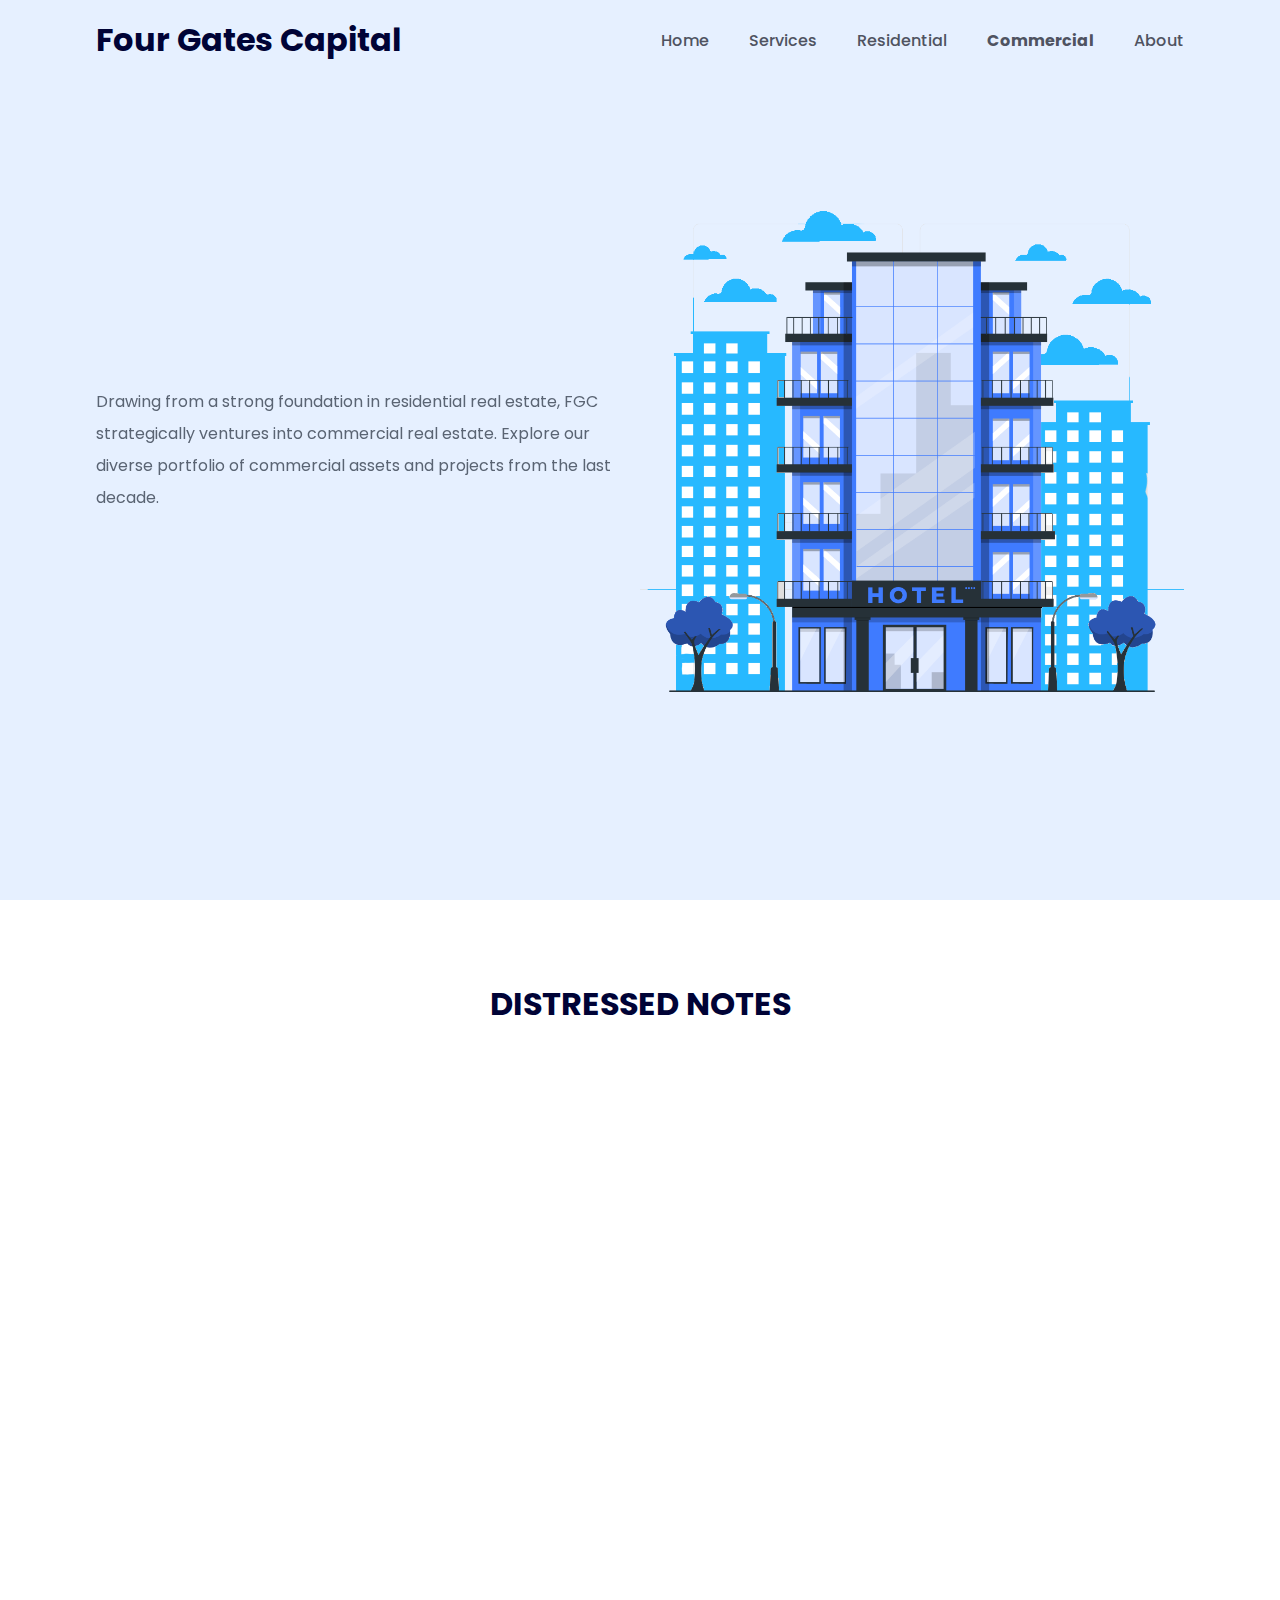
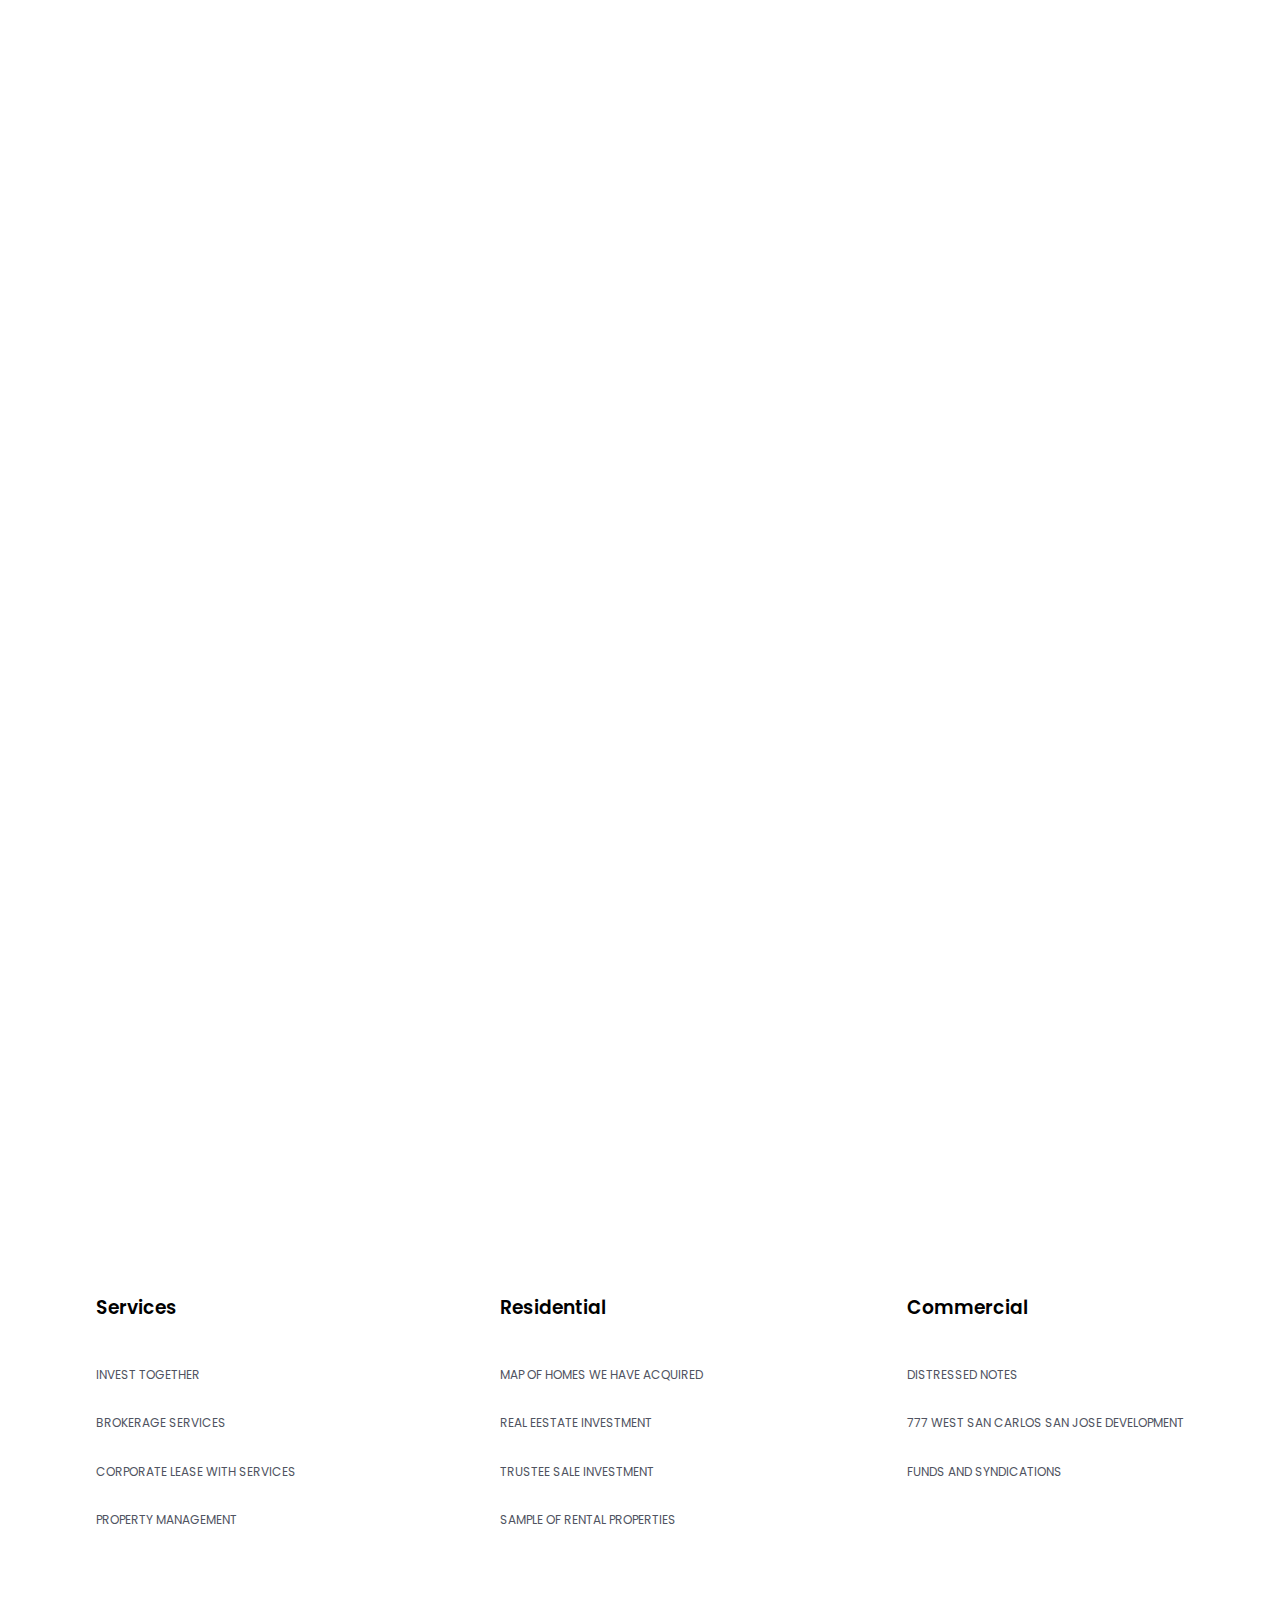
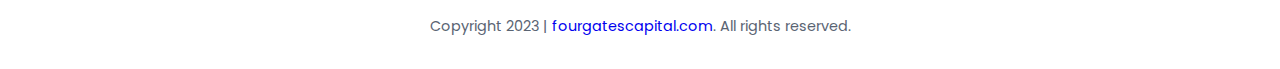
<file: commercial.html>
<!DOCTYPE html>
<html lang="en">

<head>
    <meta charset="UTF-8" />
    <meta http-equiv="X-UA-Compatible" content="IE=edge" />
    <meta name="viewport" content="width=device-width, initial-scale=1.0" />
    <title>Commercial – Participating in distressed notes, environmental clean up, and participation in funds and syndications</title>

    <link rel="stylesheet" href="./style.css" />
    <link href="https://unpkg.com/aos@2.3.1/dist/aos.css" rel="stylesheet">
    <script src="https://unpkg.com/aos@2.3.1/dist/aos.js"></script>
    <script src="https://cdnjs.cloudflare.com/ajax/libs/gsap/3.12.2/gsap.min.js"></script>

</head>

<body>
    <div id="cursor"></div>
    <header>
        <nav class="container">
            <!-- <img src="./assets/Logo.png" alt="Logo" id="logo" /> -->
            <h2>Four Gates Capital</h2>
            <img src="./assets/menu.svg" alt="menu" onclick="onToggle()" id="toggle-btn" />
            <div class="nav-items -right-100">
                <ul>
                    <li>
                        <a href="index.html">Home</a>
                    </li>
                    <!-- <li>
                  <a href="#feature">Feature</a>
                </li> -->
                    <li>
                        <a href="service.html">Services</a>
                    </li>
                    <li>
                        <a href="residental.html">Residential</a>
                    </li>
                    <li>
                        <a href="commercial.html"><b>Commercial</b></a>
                    </li>
                    <li>
                        <a href="about.html">About</a>
                    </li>
                    <!-- <li>
                        <a href="#contact">contact</a>
                    </li> -->
                </ul>
                <!-- <div>
                <button class="btn">Sign up</button>
                <button class="btn btn-dark">Register</button>
              </div> -->
            </div>
        </nav>
    </header>

    <section id="service-page">
        <div class="container service-page-container">

            <div class="service-page-left">
                <!-- <p data-aos="fade-right" data-aos-delay="200" data-aos-duration="800">Welcome to Four Gates Capital</p> 
                <h1 data-aos="fade-right" data-aos-delay="300" data-aos-duration="800">Unlocking the Potential of
                    Commercial Real Estate</h1> -->
                <p data-aos="fade-right" data-aos-delay="500" data-aos-duration="800">
                    Drawing from a strong foundation in residential real estate, FGC strategically ventures into
                    commercial real estate. Explore our diverse portfolio of commercial assets and projects from the
                    last decade.
                </p>

            </div>
            <div class=" residential-page-right service-page-right" data-aos="zoom-in" data-aos-delay="300"
                data-aos-duration="1300">
                <img src="./assets/commercial-page-img.png" alt="residenltal" />
            </div>

        </div>
    </section>

    <section id="distressed-notes">
        <div class="container container-box-distressed-notes">
            <div class="container-h2">
                <h2 class="text-target">DISTRESSED NOTES</h2>
            </div>
            <div class="distressed-notes-container">
                <div class="distressed-notes-img" data-aos="zoom-in" data-aos-delay="400" data-aos-duration="1300">
                    <div class="carousel-container">
                        <button class="nav-btn-left prev-btn">&lt;</button>
                        <div class="carousel-images">
                            <img class="carousel-image" src="./assets/commercial1_1.png" alt="real-estate-investment" />
                            <img class="carousel-image" src="./assets/commercial1_2.png" alt="real-estate-investment" />
                        </div>
                        <button class="nav-btn next-btn">&gt;</button>
                        <div class="indicator-container"></div>
                    </div>
                </div>
                <div>
                    <div class="top-line" data-aos="fade-left" data-aos-delay="200" data-aos-duration="800"></div>
                    <!-- <h2>Flexible Investment Collaborations</h2> -->
                    <ul style="list-style-type: circle;">
                        <li>
                            <p data-aos="fade-left" data-aos-delay="300" data-aos-duration="800">During the Great
                                Recession, we took advantage of an opportunity to purchase
                                non-performing and sub-performing mortgages secured by commercial assets from Banks and
                                other lending institutions. The notes were sold at a substantial discount to principal
                                outstanding. We were able to work out the loans either by restructuring with the
                                borrower or foreclosing on the notes.</p>
                        </li>
                    </ul>
                </div>
            </div>
        </div>
    </section>

    <section id="san-jose-development">
        <div class="container container-box-san-jose-development">
            <div class="container-h2">
                <h2 class="text-target" data-aos="zoom-in" data-aos-delay="100" data-aos-duration="800">777 WEST SAN
                    CARLOS SAN JOSE DEVELOPMENT</h2>
            </div>
            <div class="san-jose-development-container">
                <div class="distressed-notes-img" data-aos="zoom-in" data-aos-delay="300" data-aos-duration="1300">
                    <div class="carousel-container">
                        <button class="nav-btn-left prev-btn">&lt;</button>
                        <div class="carousel-images">
                            <img class="carousel-image" src="./assets/commercial2_1.png" alt="real-estate-investment" />
                            <img class="carousel-image" src="./assets/commercial2_2.png" alt="real-estate-investment" />
                        </div>
                        <button class="nav-btn next-btn">&gt;</button>
                        <div class="indicator-container"></div>
                    </div>
                </div>
                <div>
                    <div class="top-line" data-aos="fade-left" data-aos-delay="200" data-aos-duration="800"></div>
                    <!-- <h2>Flexible Investment Collaborations</h2> -->
                    <ul style="list-style-type: circle;">
                        <li>
                            <p data-aos="fade-left" data-aos-delay="300" data-aos-duration="800">FGC were partners in the purchase of light industrial zoned 1.2 acre parcel in downtown San Jose.  This parcel was subsequently up-zoned to Transit Oriented, high density use as part of the City of San Jose's Downtown West specific plan, future home of Google's San Jose campus.  Our ownership group was able to successfully mitigate soil contamination on the property and eventually sell to a developer who will be building a 120+ unit mid-rise apartment development with ground floor commercial on the site.

</p>
                        </li>
                    </ul>
                </div>
            </div>
        </div>
    </section>


    <section id="funds-and-syndications">
        <div class="container container-box-funds-and-syndications">
            <div class="container-h2">
                <h2 class="text-target" data-aos="zoom-in" data-aos-delay="100" data-aos-duration="800">FUNDS AND
                    SYNDICATIONS</h2>
            </div>
            <div class="funds-and-syndications-container">
                <div class="funds-and-syndications-img">
                    <div class="carousel-container" data-aos="zoom-in" data-aos-delay="300" data-aos-duration="1300">
                        <button class="nav-btn-left prev-btn">&lt;</button>
                        <div class="carousel-images">
                            <img class="carousel-image" src="./assets/commercial3_1.png" alt="real-estate-investment" />
                            <img class="carousel-image" src="./assets/commercial3_2.png" alt="real-estate-investment" />
                            <img class="carousel-image" src="./assets/commercial3_3.png" alt="real-estate-investment" />
                            <img class="carousel-image" src="./assets/commercial3_4.png" alt="real-estate-investment" />
                            <img class="carousel-image" src="./assets/commercial3_5.png" alt="real-estate-investment" />
                        </div>
                        <button class="nav-btn next-btn">&gt;</button>
                        <div class="indicator-container"></div>
                    </div>
                </div>
                <div>
                    <div class="top-line" data-aos="fade-left" data-aos-delay="200" data-aos-duration="800"></div>
                    <!-- <h2>Flexible Investment Collaborations</h2> -->
                    <ul style="list-style-type: circle;">
                        <li>
                            <p data-aos="fade-left" data-aos-delay="300" data-aos-duration="800">​FGC has a diversified portfolio of investments in private placement syndications and real estate funds.  The portfolio is diversified across sponsors as well as a fund strategies, geographies, and asset classes.  Below are some of the types of funds and syndications we have holdings in:
Value-add single property multi-family syndications, primarily in Texas.​
Special situations/opportunistic MFR fund diversified across the sunbelt.
Mobile Home Park fund diversified nationwide​
Ground Up Development fund focusing on infill development in the Phoenix, AZ market​</p>
                        </li>
                    </ul>
                </div>
            </div>
        </div>
    </section>
<!--
    <section>
        <div class="container">
            <div class="info-box">
                <div>
                    <h3 data-aos="zoom-in" data-aos-delay="200" data-aos-duration="800">Featured Properties</h3>
                    <span data-aos="fade-left" data-aos-delay="300" data-aos-duration="800">Everything you need to know
                        when you're looking</span>
                    <br />
                    <button class="btn" data-aos="zoom-in" data-aos-delay="400" data-aos-duration="800">Contact Us
                        Now</button>
                </div>
                <img src="./assets/illustration.png" alt="mobile" data-aos="zoom-in" data-aos-delay="400"
                    data-aos-duration="800" />
            </div>
        </div>
    </section>
-->
    <!-------------------start footer-------------------->
    <footer>
        <div class="container">
            <div class="footer-container">
                <div class="footer-column">
                    <h3>Services</h3>
                    <ul>
                        <li>
                            <a href="service.html#invest-tgr">INVEST TOGETHER</a>
                        </li>
                        <li>
                            <a href="service.html#brokerage">BROKERAGE SERVICES</a>
                        </li>
                        <li>
                            <a href="service.html#lease">CORPORATE LEASE WITH SERVICES</a>
                        </li>
                        <li>
                            <a href="service.html#property">PROPERTY MANAGEMENT</a>
                        </li>
                    </ul>
                </div>
                <div class="footer-column">
                    <h3>Residential</h3>
                    <ul>
                        <li>
                            <a href="residental.html#residenltial">MAP OF HOMES WE HAVE ACQUIRED</a>
                        </li>
                        <li>
                            <a href="residental.html#real-estate-investment">REAL EESTATE INVESTMENT</a>
                        </li>
                        <li>
                            <a href="residental.html#trustee-sale-investments">TRUSTEE SALE INVESTMENT</a>
                        </li>
                        <li>
                            <a href="residental.html#rental-properties">SAMPLE OF RENTAL PROPERTIES</a>
                        </li>
                    </ul>
                </div>
                <div class="footer-column">
                    <h3>Commercial</h3>
                    <ul>
                        <li>
                            <a href="commercial.html#distressed-notes">DISTRESSED NOTES</a>
                        </li>
                        <li>
                            <a href="commercial.html#san-jose-development">777 WEST SAN CARLOS SAN JOSE DEVELOPMENT</a>
                        </li>
                        <li>
                            <a href="commercial.html#funds-and-syndications">FUNDS AND SYNDICATIONS</a>
                        </li>
                        <!-- <li>
                  <a href="#">Sitemap</a>
                </li> -->
                    </ul>
                </div>
                <!-- <div class="footer-column">
                    <h3>Get in touch</h3>
                    <span> You’ll find your next home, in any style you prefer. </span>
                    <div class="social-icons">
                        <img src="./assets/fb.png" alt="fb" />
                        <img src="./assets/tw.png" alt="tw" />
                        <img src="./assets/in.png" alt="in" />
                    </div>
                </div> -->
            </div>
            <p class="copyright">Copyright 2023 | <a href="https://fourgatescapital.com"
                    target="_blank">fourgatescapital.com</a>. All rights reserved.</p>
        </div>
    </footer>

    <!-------------end footer ----------->

    <script>
        AOS.init();

        const nav = document.querySelector(".nav-items");
        const toggleBtn = document.querySelector("#toggle-btn");

        function onToggle() {
            nav.classList.toggle("-right-100");
            toggleBtn.src = nav.classList.contains("-right-100")
                ? "./assets/menu.svg"
                : "./assets/close.svg";
            document.querySelectorAll(".nav-items a").forEach((link) => {
                link.addEventListener("click", () => {
                    nav.classList.add("-right-100");
                    toggleBtn.src = "./assets/menu.svg";
                });
            });
        }

    </script>

    <script src="./animation.js"></script>
</body>

</html>
</file>
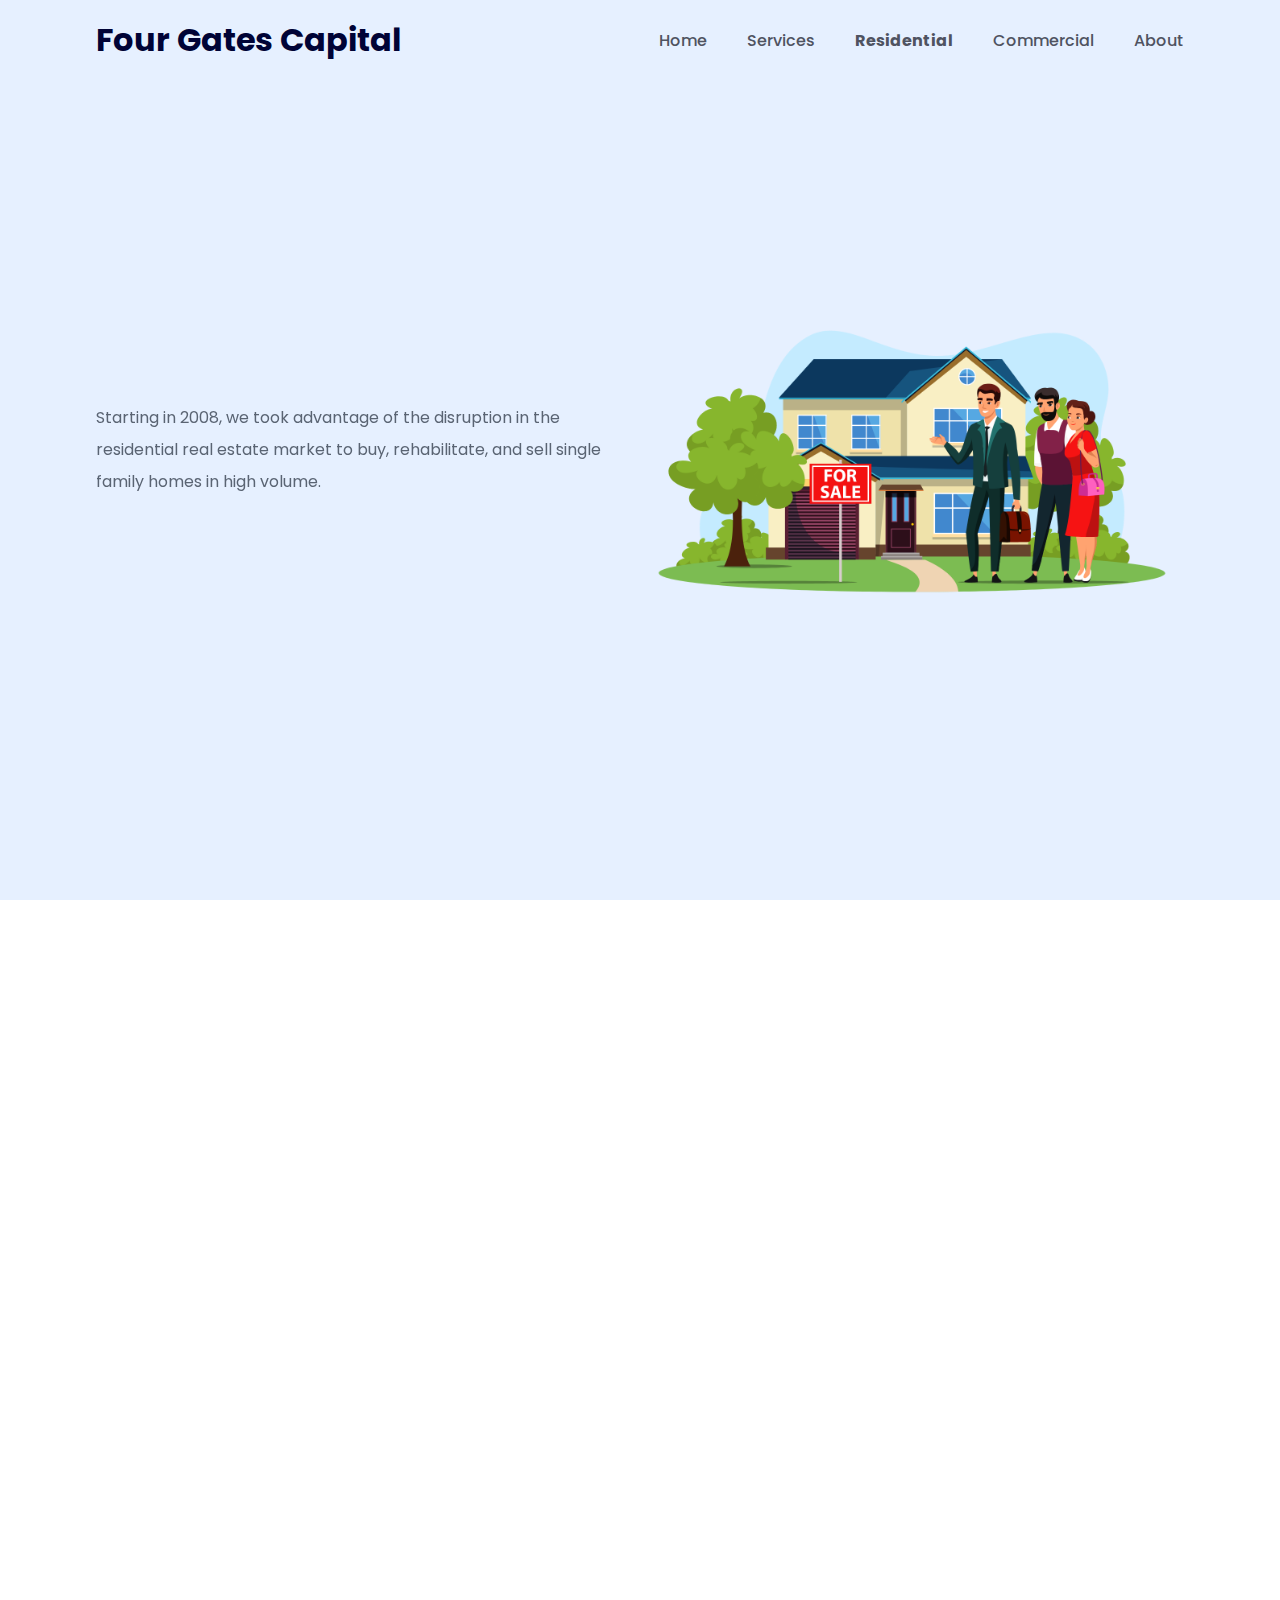
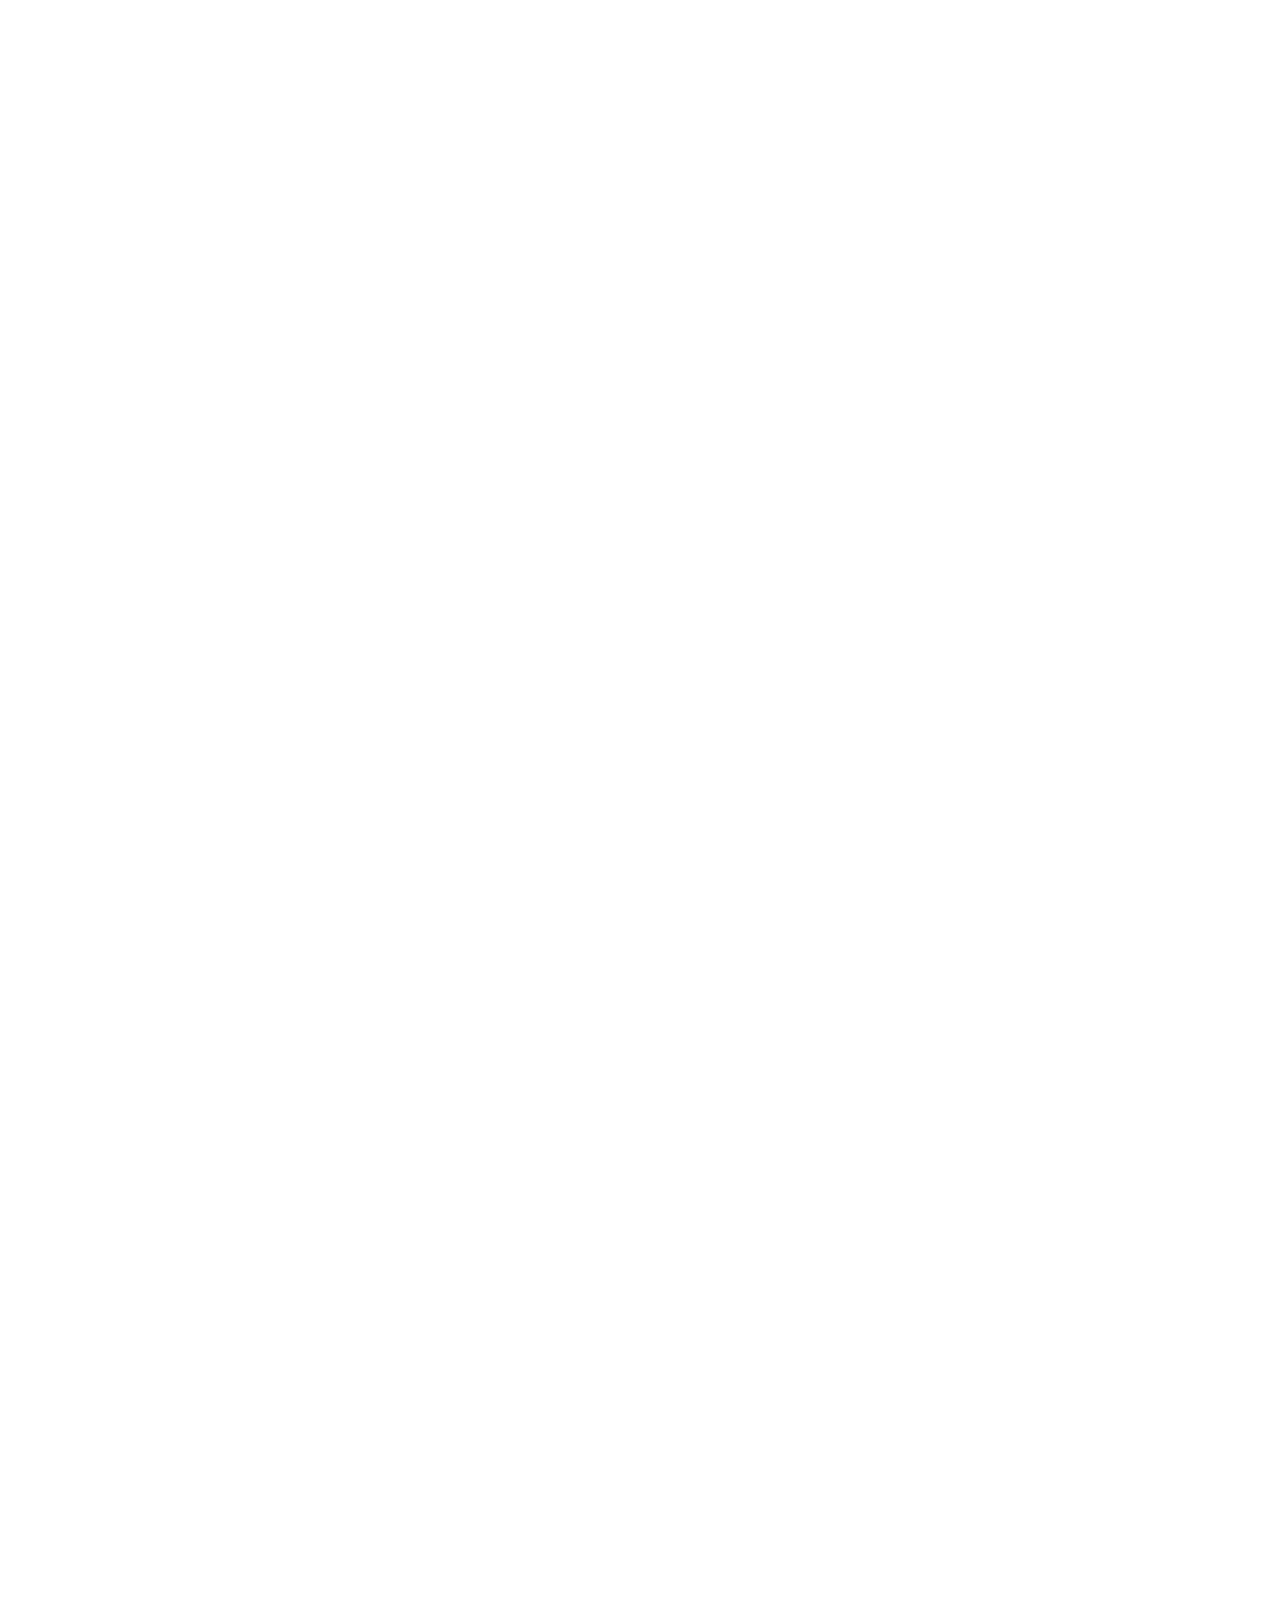
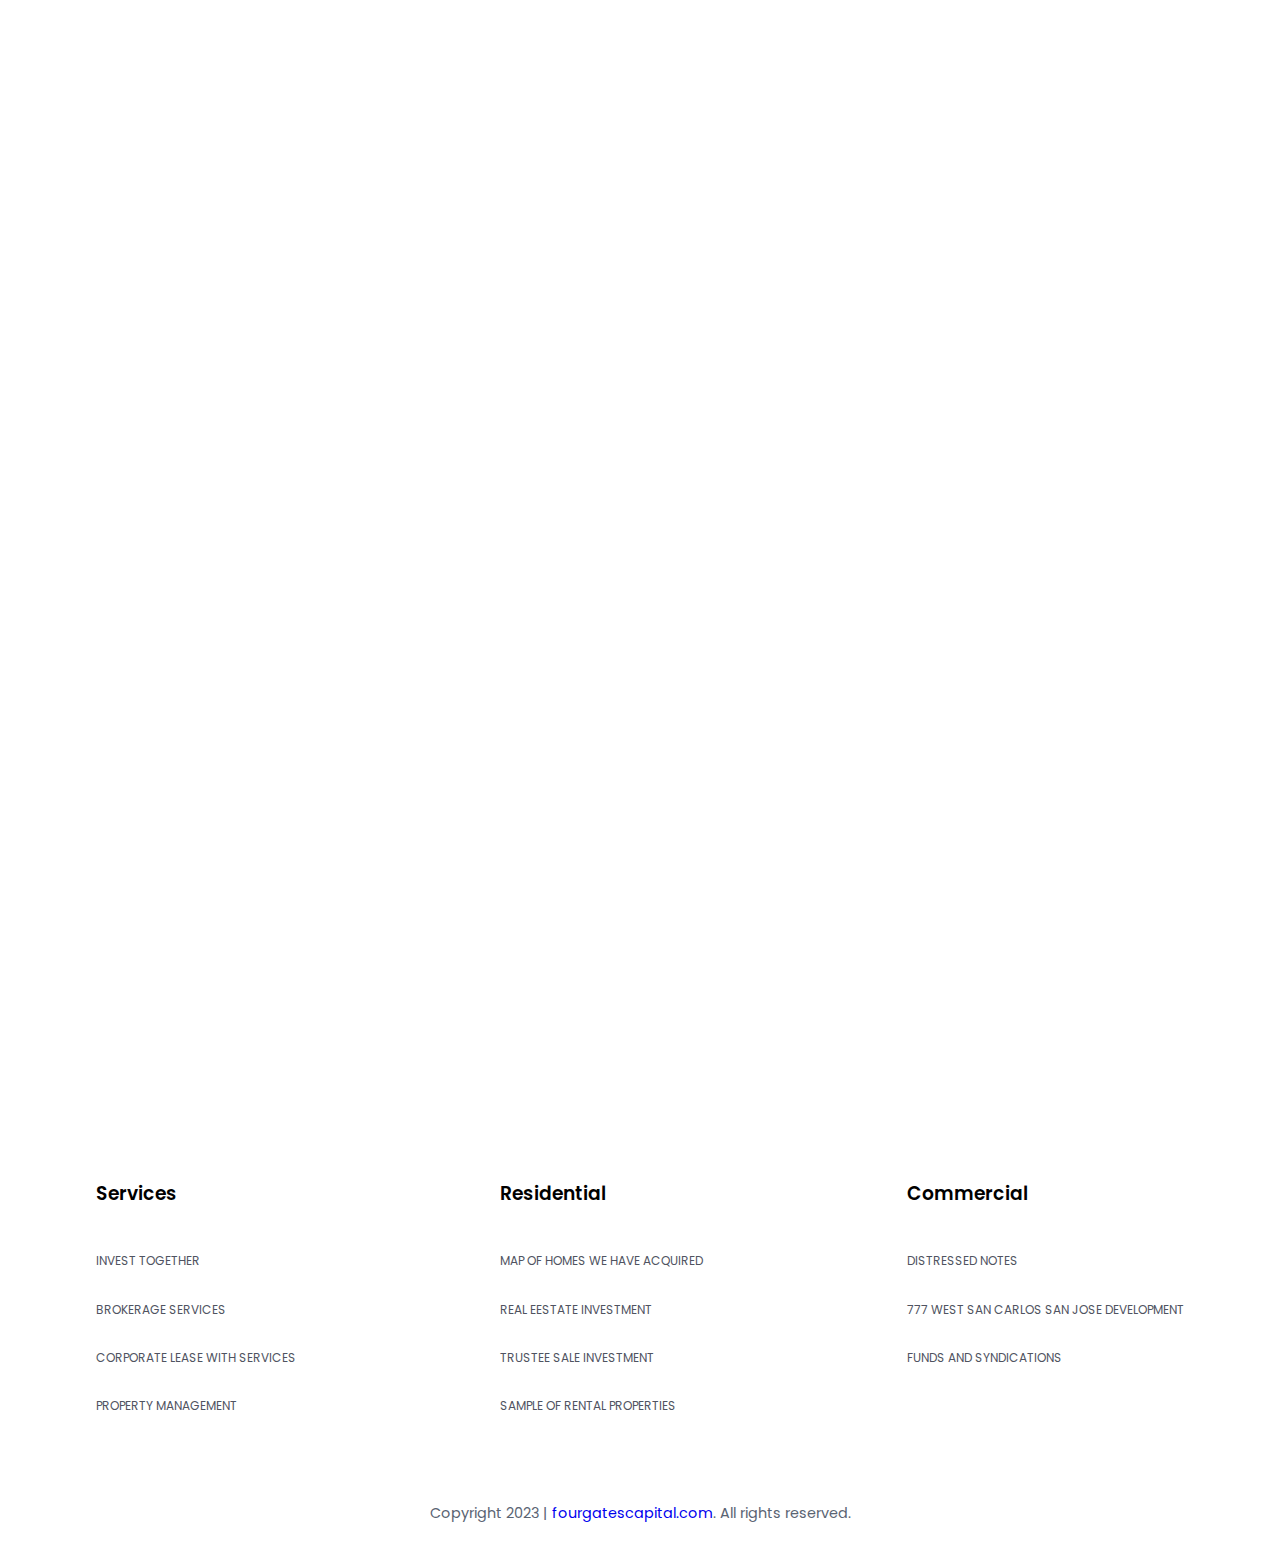
<file: residental.html>
<!DOCTYPE html>
<html lang="en">

<head>
    <meta charset="UTF-8" />
    <meta http-equiv="X-UA-Compatible" content="IE=edge" />
    <meta name="viewport" content="width=device-width, initial-scale=1.0" />
    <title>Residential – Bank owned, trustee sales, rental properties, and deep rehab projects</title>
    <link rel="stylesheet" href="./style.css" />

    <link href="https://unpkg.com/aos@2.3.1/dist/aos.css" rel="stylesheet">
    <script src="https://unpkg.com/aos@2.3.1/dist/aos.js"></script>
    <script src="https://cdnjs.cloudflare.com/ajax/libs/gsap/3.12.2/gsap.min.js"></script>

</head>

<body>
    <div id="cursor"></div>
    <header>
        <nav class="container">
            <!-- <img src="./assets/Logo.png" alt="Logo" id="logo" /> -->
            <h2>Four Gates Capital</h2>
            <img src="./assets/menu.svg" alt="menu" onclick="onToggle()" id="toggle-btn" />
            <div class="nav-items -right-100">
                <ul>
                    <li>
                        <a href="index.html">Home</a>
                    </li>
                    <!-- <li>
                  <a href="#feature">Feature</a>
                </li> -->
                    <li>
                        <a href="service.html">Services</a>
                    </li>
                    <li>
                        <a href="residental.html"><b>Residential</b></a>
                    </li>
                    <li>
                        <a href="commercial.html">Commercial</a>
                    </li>
                    <li>
                        <a href="about.html">About</a>
                    </li>
                    <!-- <li>
                        <a href="#contact">contact</a>
                    </li> -->
                </ul>
                <!-- <div>
                <button class="btn">Sign up</button>
                <button class="btn btn-dark">Register</button>
              </div> -->
            </div>
        </nav>
    </header>
    <section id="service-page">
        <div class="container service-page-container">

            <div class="service-page-left">
                <!-- <p data-aos="fade-right" data-aos-delay="200" data-aos-duration="800">Welcome to Four Gates Capital</p> 
                <h1 data-aos="fade-right" data-aos-delay="300" data-aos-duration="800"> Creating Lasting Value in
                    Residential Ventures. -->
                </h1>
                <p data-aos="fade-right" data-aos-delay="500" data-aos-duration="800">
                    Starting in 2008, we took advantage of the disruption in the residential real estate market to buy,
                    rehabilitate, and sell single family homes in high volume.
                </p>
                <!-- <br /><br /> -->
                <!-- <button class="btn btn-dark">More About us</button> -->
            </div>
            <div class=" residential-page-right service-page-right" data-aos="zoom-in" data-aos-delay="300"
                data-aos-duration="1300">
                <img src="./assets/residental-img.png" alt="residenltal" />
            </div>

        </div>
    </section>
    <section>
        <div class="about-guidelines container">
            <div class="about-guidelines--content">
                <div class="top-line" data-aos="zoom-out" data-aos-delay="100" data-aos-duration="800"></div>
                <!-- <h2 data-aos="zoom-in" data-aos-delay="900" data-aos-duration="800">About</h2> -->
                <p data-aos="fade-left" data-aos-delay="200" data-aos-duration="800">
                    Starting in 2008, we took advantage of the disruption in the residential real estate market to buy,
                    rehabilitate, and sell single family homes in high volume. Leveraging our own capital as well as 3rd
                    party equity and debt, we primarily sourced homes from the Trustee Sale auctions in the greater San
                    Francisco Bay Area.
                    We later also added online/bank auctions and direct MLS listings to source deals.
                </p>
            </div>
    </section>
    <section id="residenltial">
        <div class="container container-box-map">
            <div class="container-h2">
                <h2 class="text-target" data-aos="zoom-in" data-aos-delay="300" data-aos-duration="800">MAP OF HOMES WE
                    HAVE ACQUIRED</h2>
            </div>
            <div class="residential-map">
                <div class="residential-map-img " data-aos="zoom-in" data-aos-delay="400" data-aos-duration="1300">
                    <img src="./assets/residential_map.png" alt="invest-togather" />
                </div>
                <!-- <div>
              <div class="top-line"></div>
              <h2>Flexible Investment Collaborations</h2>
              <ul style="list-style-type: circle;">
                <li>
                  <p>FGC has co-invested with friends, family, and other capital partners. We are open to building new
                    co-investing relationships.</p>
                </li>
                <li>
                  <p>Capital partners have invested equity as well as provided debt on our projects.</p>
                </li>
                <li>
                  <p>FGC can also act as a strict investment manager/operating partner to invest your capital in your own
                    deals. For example, we sourced, remodeled, and re-sold residential deals for a family fund using their
                    own capital on a fee-only basis.</p>
                </li>
    
              </ul>
            </div> -->
            </div>
        </div>
    </section>
    <section id="real-estate-investment">
        <div class="container container-box-real-estate-investment">
            <div class="container-h2">
                <h2 class="text-target" data-aos="zoom-in" data-aos-delay="100" data-aos-duration="800">Real Estate
                    Investment</h2>
            </div>
            <div class="real-estate-investment-container">
                <div class="real-estate-investment-img" data-aos="zoom-in" data-aos-delay="300"
                    data-aos-duration="1300">
                    <div class="carousel-container">
                        <button class="nav-btn-left prev-btn">&lt;</button>
                        <div class="carousel-images">
                            <img class="carousel-image" src="./assets/residential1.png" alt="real-estate-investment" />
                            <img class="carousel-image" src="./assets/residential2.png" alt="real-estate-investment" />
                            <img class="carousel-image" src="./assets/residential3.png" alt="real-estate-investment" />
                            <img class="carousel-image" src="./assets/residential4.png" alt="real-estate-investment" />
                            <img class="carousel-image" src="./assets/residential5.png" alt="real-estate-investment" />
                        </div>
                        <button class="nav-btn next-btn">&gt;</button>
                        <div class="indicator-container"></div>
                    </div>



                </div>
                <div>
                    <div class="top-line" data-aos="fade-left" data-aos-delay="200" data-aos-duration="800"></div>
                    <!-- <h2>Flexible Investment Collaborations</h2> -->
                    <ul style="list-style-type: circle;">
                        <li>
                            <p data-aos="fade-left" data-aos-delay="300" data-aos-duration="800">Properties purchased at
                                auctions typically have substantial need for remodeling.
                                The pool of investors is also fiercely competitive. To remain the low cost operator,
                                we typically do our own legal work (title, evictions), remodel using trusted long term
                                contractor partners, and sell with our in-house brokerage - Panam Properties</p>
                        </li>
                        <li>
                            <p data-aos="fade-left" data-aos-delay="400" data-aos-duration="800">This home was acquired
                                all cash for $500,000 in 2014, had approximately $35,000
                                remodeling budget and sold for $690,000 in 4 months, resulting in an unlevered IRR of
                                25%+, we would do about 3-4 houses with the same capital in a year, providing north of
                                100%+
                                returns on unlevered capital. With prudent use of leverage, returns were magnified.</p>
                        </li>
                    </ul>
                </div>
            </div>
        </div>
    </section>
    <section id="trustee-sale-investments">
        <div class="container container-box-trustee-sale-investments">
            <div class="container-h2">
                <h2 class="text-target" data-aos="zoom-in" data-aos-delay="100" data-aos-duration="800">Trustee Sale
                    Investments</h2>
            </div>
            <div class="trustee-sale-investments-container">
                <div class="trustee-sale-investments-img" data-aos="zoom-in" data-aos-delay="300"
                    data-aos-duration="1300">
                    <!-- <img src="./assets/panam_properties.jpg" alt="trustee-sale-investments" /> -->
                    <div class="carousel-container">
                        <button class="nav-btn-left prev-btn">&lt;</button>
                        <div class="carousel-images">
                            <img class="carousel-image" src="./assets/residential2_1.png"
                                alt="real-estate-investment" />
                            <img class="carousel-image" src="./assets/residential2_2.png"
                                alt="real-estate-investment" />
                            <img class="carousel-image" src="./assets/residential2_3.png"
                                alt="real-estate-investment" />
                            <img class="carousel-image" src="./assets/residential2_4.png"
                                alt="real-estate-investment" />
                        </div>
                        <button class="nav-btn next-btn">&gt;</button>
                        <div class="indicator-container"></div>
                    </div>
                </div>
                <div>
                    <div class="top-line" data-aos="fade-left" data-aos-delay="200" data-aos-duration="800"></div>
                    <!-- <h2>Flexible Investment Collaborations</h2> -->
                    <ul style="list-style-type: circle;">
                        <li>
                            <p data-aos="fade-left" data-aos-delay="300" data-aos-duration="800">Purchasing property at
                                Trustee Sales require that you show up to the court house with the
                                full purchase amount, no title insurance, and usually no look inside the property.
                                We examine title records to make sure we are purchasing the correct foreclosing lien and
                                research back taxes, property condition and post-remodel valuation in the retail market.
                            </p>
                        </li>
                        <li>
                            <p data-aos="fade-left" data-aos-delay="400" data-aos-duration="800">This property was
                                purchased for $342k, and sold for around $500k after it was remodeled
                                within a year, resulting in an unlevered IRR of 20%+. Similar to the above example,
                                the capital base was recycled one more time into another project resulting in an annual
                                unlevered return north of 50%. With prudent use of leverage, returns were magnified.</p>
                        </li>
                    </ul>
                </div>
            </div>
        </div>
    </section>
    <section id="rental-properties">
        <div class="container container-box-rental-properties">
            <div class="container-h2">
                <h2 class="text-target" data-aos="zoom-in" data-aos-delay="100" data-aos-duration="800">SAMPLE OF RENTAL
                    PROPERTIES</h2>
            </div>
            <div class="rental-properties-container">
                <div class="rental-properties-img" data-aos="zoom-in" data-aos-delay="300" data-aos-duration="1300">
                    <div class="carousel-container">
                        <button class="nav-btn-left prev-btn">&lt;</button>
                        <div class="carousel-images">
                            <img class="carousel-image" src="./assets/residential3_1.png"
                                alt="real-estate-investment" />
                            <img class="carousel-image" src="./assets/residential3_2.png"
                                alt="real-estate-investment" />
                            <img class="carousel-image" src="./assets/residential3_3.png"
                                alt="real-estate-investment" />
                            <img class="carousel-image" src="./assets/residential3_4.png"
                                alt="real-estate-investment" />
                            <img class="carousel-image" src="./assets/residential3_5.png"
                                alt="real-estate-investment" />
                        </div>
                        <button class="nav-btn next-btn">&gt;</button>
                        <div class="indicator-container"></div>
                    </div>
                </div>
                <div>
                    <div class="top-line" data-aos="fade-left" data-aos-delay="300" data-aos-duration="800"></div>

                    <ul style="list-style-type: circle;">
                        <li>
                            <p data-aos="fade-left" data-aos-delay="300" data-aos-duration="800">Through opportunistic
                                deal sourcing, we often identify homes where our purchase price is
                                low enough where if we fix up the property and rent it out we can cover a full cash out
                                of the home with 30 year fixed financing.</p>
                        </li>


                        <li>
                            <p data-aos="fade-left" data-aos-delay="400" data-aos-duration="800">This effectively
                                creates a free call option on the home appreciation since we have none
                                of our capital left in the deal. The home starts off at day zero with built-in equity.
                            </p>
                        </li>
                        <li>
                            <p data-aos="fade-left" data-aos-delay="500" data-aos-duration="800">Because of the tighter
                                lending standards post-2009 it was hard to qualify for these loans
                                with our unconventional income. Nonetheless, we have rentals that have provided
                                excellent cash flow and appreciation.</p>
                        </li>
                        <li>
                            <p data-aos="fade-left" data-aos-delay="600" data-aos-duration="800">The appreciation was
                                always a bonus in our underwriting. In hindsight, we were too
                                conservative and did not forsee a quick return to the '06 peak.</p>
                        </li>
                        <li>
                            <p data-aos="fade-left" data-aos-delay="600" data-aos-duration="800">We currently maintain
                                and manage these properties. Historically we have not raised rents
                                all the way to market and re-rate rents to current market only on tenant turnover. As a
                                result we have had some tenants that have been with us for 10 years+. </p>
                        </li>
                        <li>
                            <p data-aos="fade-left" data-aos-delay="700" data-aos-duration="800">We may 1031 these
                                properties to more passive investments over time or multi-unit when
                                pricing makes financial sense.</p>
                        </li>
                    </ul>
                </div>
            </div>
        </div>
    </section>
 <!--
    <section>
        <div class="container">
            <div class="info-box">
                <div>
                    <h3 data-aos="zoom-in" data-aos-delay="200" data-aos-duration="800">Featured Properties</h3>
                    <span data-aos="fade-left" data-aos-delay="300" data-aos-duration="800">Everything you need to know
                        when you're looking</span>
                    <br />
                    <button class="btn" data-aos="zoom-in" data-aos-delay="400" data-aos-duration="800">Contact Us
                        Now</button>
                </div>
                <img src="./assets/illustration.png" alt="mobile" data-aos="zoom-in" data-aos-delay="400"
                    data-aos-duration="800" />
            </div>
        </div>
    </section>
    -->


    <!-- footer -->
    <footer>
        <div class="container">
            <div class="footer-container">
                <div class="footer-column">
                    <h3>Services</h3>
                    <ul>
                        <li>
                            <a href="service.html#invest-tgr">INVEST TOGETHER</a>
                        </li>
                        <li>
                            <a href="service.html#brokerage">BROKERAGE SERVICES</a>
                        </li>
                        <li>
                            <a href="service.html#lease">CORPORATE LEASE WITH SERVICES</a>
                        </li>
                        <li>
                            <a href="service.html#property">PROPERTY MANAGEMENT</a>
                        </li>
                    </ul>
                </div>
                <div class="footer-column">
                    <h3>Residential</h3>
                    <ul>
                        <li>
                            <a href="residental.html#residenltial">MAP OF HOMES WE HAVE ACQUIRED</a>
                        </li>
                        <li>
                            <a href="residental.html#real-estate-investment">REAL EESTATE INVESTMENT</a>
                        </li>
                        <li>
                            <a href="residental.html#trustee-sale-investments">TRUSTEE SALE INVESTMENT</a>
                        </li>
                        <li>
                            <a href="residental.html#rental-properties">SAMPLE OF RENTAL PROPERTIES</a>
                        </li>
                    </ul>
                </div>
                <div class="footer-column">
                    <h3>Commercial</h3>
                    <ul>
                        <li>
                            <a href="commercial.html#distressed-notes">DISTRESSED NOTES</a>
                        </li>
                        <li>
                            <a href="commercial.html#san-jose-development">777 WEST SAN CARLOS SAN JOSE DEVELOPMENT</a>
                        </li>
                        <li>
                            <a href="commercial.html#funds-and-syndications">FUNDS AND SYNDICATIONS</a>
                        </li>
                        <!-- <li>
                  <a href="#">Sitemap</a>
                </li> -->
                    </ul>
                </div>
                <!-- <div class="footer-column">
                    <h3>Get in touch</h3>
                    <span> You’ll find your next home, in any style you prefer. </span>
                    <div class="social-icons">
                        <img src="./assets/fb.png" alt="fb" />
                        <img src="./assets/tw.png" alt="tw" />
                        <img src="./assets/in.png" alt="in" />
                    </div>
                </div> -->
            </div>
            <p class="copyright">Copyright 2023 | <a href="https://fourgatescapital.com"
                    target="_blank">fourgatescapital.com</a>. All rights reserved.</p>
        </div>
    </footer>
    <script>
        AOS.init();

        const nav = document.querySelector(".nav-items");
        const toggleBtn = document.querySelector("#toggle-btn");

        function onToggle() {
            nav.classList.toggle("-right-100");
            toggleBtn.src = nav.classList.contains("-right-100")
                ? "./assets/menu.svg"
                : "./assets/close.svg";
            document.querySelectorAll(".nav-items a").forEach((link) => {
                link.addEventListener("click", () => {
                    nav.classList.add("-right-100");
                    toggleBtn.src = "./assets/menu.svg";
                });
            });
        }

    </script>

    <script src="./animation.js"></script>
</body>

</html>
</file>
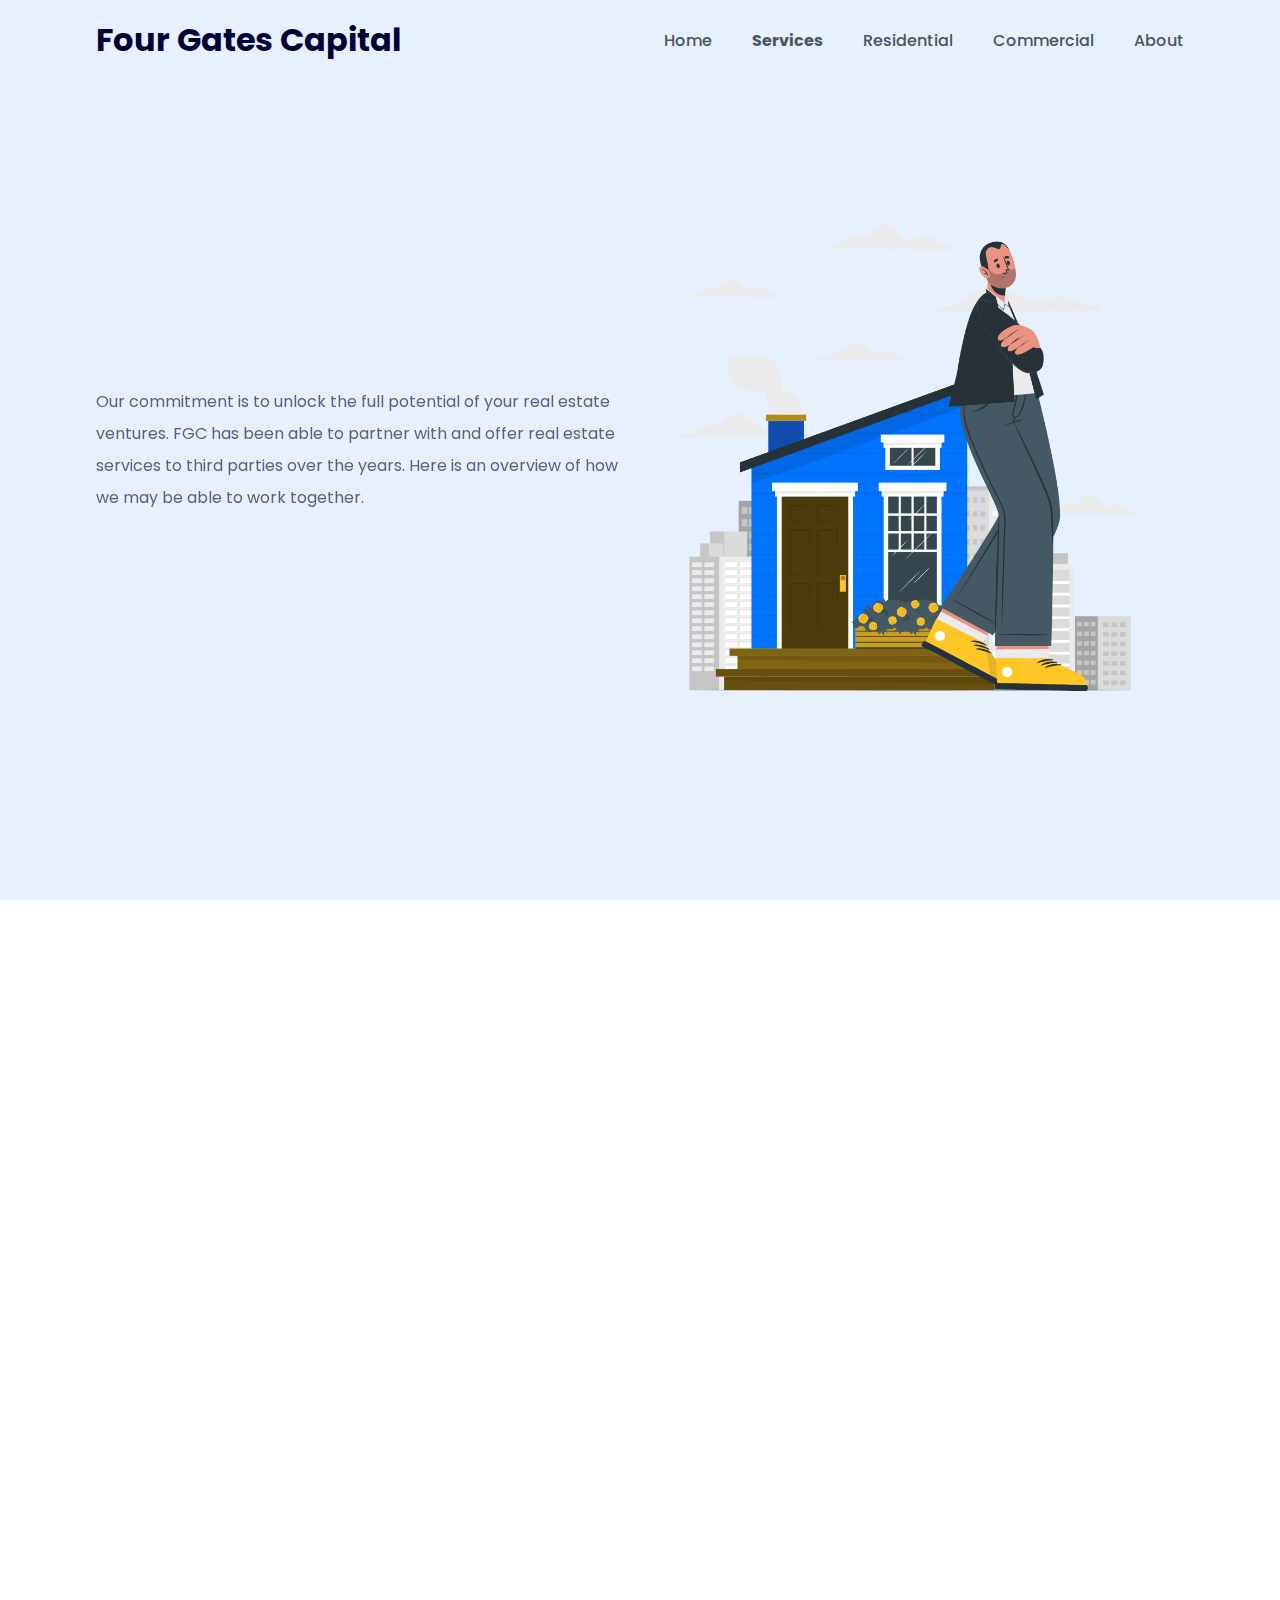
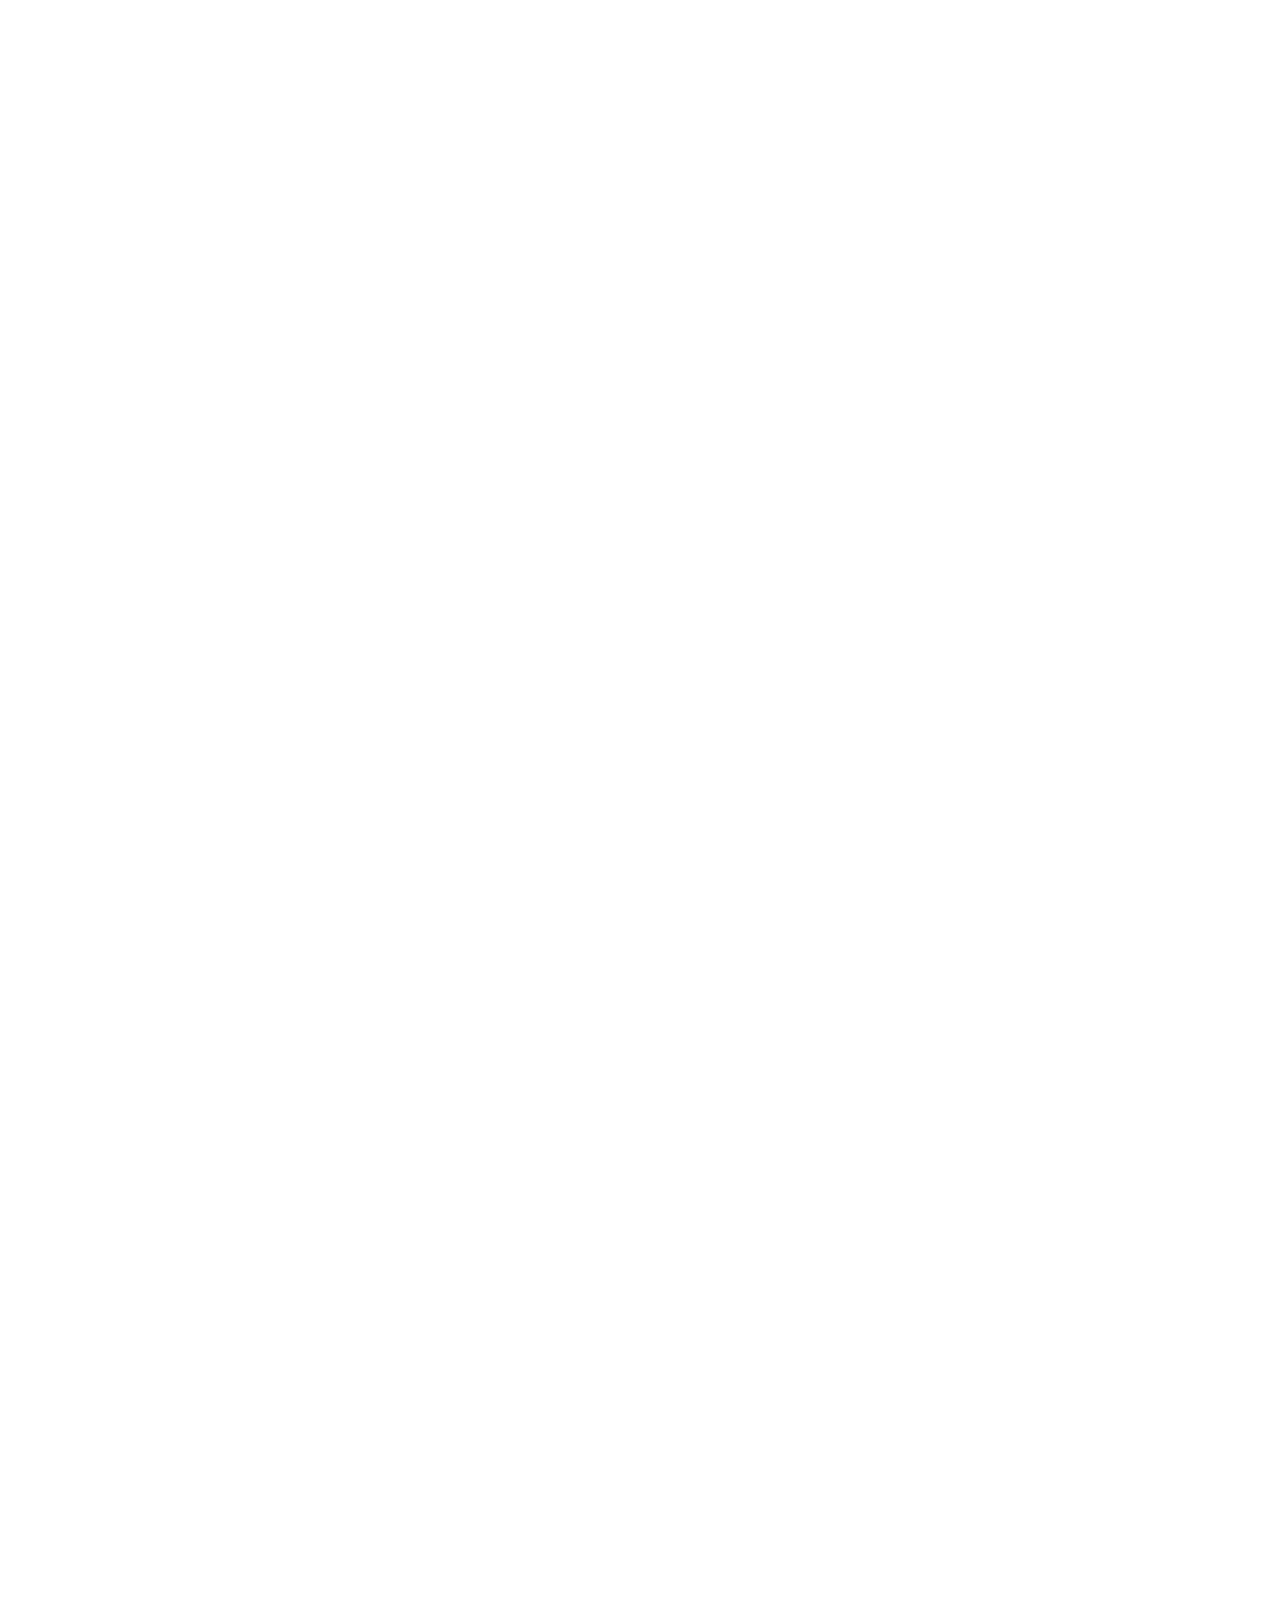
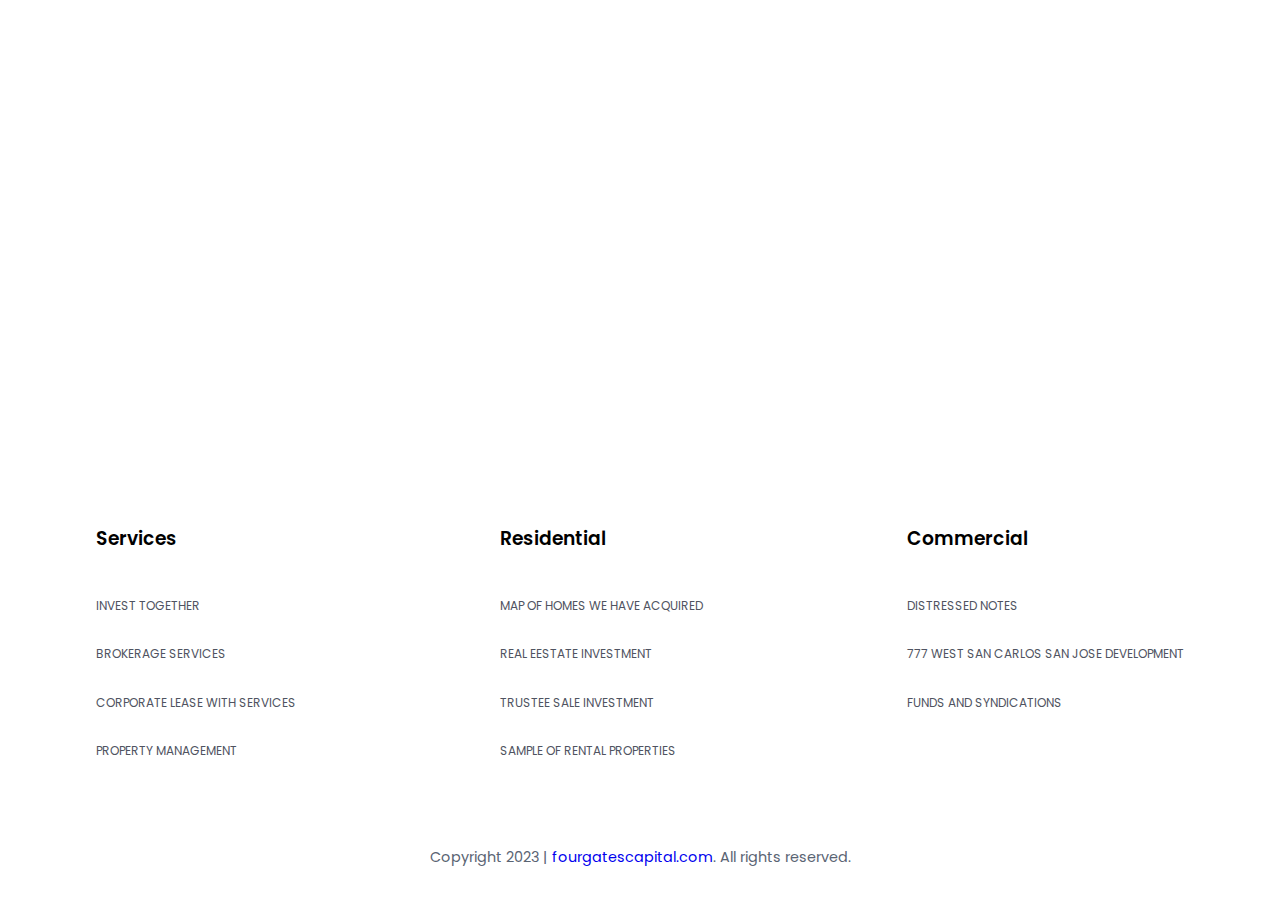
<file: service.html>
<!DOCTYPE html>
<html lang="en">

<head>
  <meta charset="UTF-8" />
  <meta http-equiv="X-UA-Compatible" content="IE=edge" />
  <meta name="viewport" content="width=device-width, initial-scale=1.0" />
  <title>Services – CA licensed brokerage, leasing, corporate leasing, and co-investment</title>
  <link rel="stylesheet" href="./style.css" />

  <link href="https://unpkg.com/aos@2.3.1/dist/aos.css" rel="stylesheet">
  <script src="https://unpkg.com/aos@2.3.1/dist/aos.js"></script>
  <script src="https://cdnjs.cloudflare.com/ajax/libs/gsap/3.12.2/gsap.min.js"></script>

</head>

<body>
  <div id="cursor"></div>

  <header>
    <nav class="container">
      <!-- <img src="./assets/Logo.png" alt="Logo" id="logo" /> -->
      <h2>Four Gates Capital</h2>
      <img src="./assets/menu.svg" alt="menu" onclick="onToggle()" id="toggle-btn" />
      <div class="nav-items -right-100">
        <ul>
          <li>
            <a href="index.html">Home</a>
          </li>
          <!-- <li>
              <a href="#feature">Feature</a>
            </li> -->
          <li>
            <a href="service.html"><b>Services</b></a>
          </li>
          <li>
            <a href="residental.html">Residential</a>
          </li>
          <li>
            <a href="commercial.html">Commercial</a>
          </li>
          <li>
            <a href="about.html">About</a>
          </li>
          <!-- <li>
            <a href="#contact">Contact</a>
          </li> -->
        </ul>
        <!-- <div>
            <button class="btn">Sign up</button>
            <button class="btn btn-dark">Register</button>
          </div> -->
      </div>
    </nav>
  </header>

  <section id="service-page">
    <div class="container service-page-container">

      <div class="service-page-left">
        <!-- <p data-aos="fade-right" data-aos-delay="200" data-aos-duration="800">Welcome to Four Gates Capital</p> 
        <h1 data-aos="fade-right" data-aos-delay="300" data-aos-duration="800">Your Journey, Your Success, Our
          Expertise.</h1> -->
        <p data-aos="fade-right" data-aos-delay="500" data-aos-duration="800">
          Our commitment is to unlock the full potential of your real estate ventures. FGC has been able to partner with
          and offer real estate services to third parties over the years. Here is an overview of how we may be able to
          work together.
        </p>
        <!-- <br /><br /> -->
        <!-- <button class="btn btn-dark">More About us</button> -->
      </div>
      <div class="service-page-right" class="home-right" data-aos="zoom-in" data-aos-delay="300"
        data-aos-duration="1300">
        <img src="./assets/service-page.png" alt="service" />
      </div>

    </div>
  </section>
  <!-- About -->

  <section id="invest-tgr">
    <div class="container container-box-invest">
      <div class="container-h2">
        <h2 class="text-target" data-aos="zoom-in" data-aos-delay="100" data-aos-duration="800">INVEST TOGETHER</h2>
      </div>
      <div class="invest-tgr-container">
        <div class="invest-tgr-img" data-aos="zoom-in" data-aos-delay="300" data-aos-duration="1300">
          <img src="./assets/invest_togather.jpg" alt="invest-togather" />
        </div>
        <div>
          <div class="top-line" data-aos="fade-left" data-aos-delay="100" data-aos-duration="800"></div>
          <!-- <h2>Flexible Investment Collaborations</h2> -->
          <ul style="list-style-type: circle;">
            <li>
              <p data-aos="fade-left" data-aos-delay="300" data-aos-duration="800">FGC has co-invested with friends,
                family, and other capital partners. We are open to building new
                co-investing relationships.</p>
            </li>
            <li>
              <p data-aos="fade-left" data-aos-delay="400" data-aos-duration="800">Capital partners have invested equity
                as well as provided debt on our projects.</p>
            </li>
            <li>
              <p data-aos="fade-left" data-aos-delay="500" data-aos-duration="800">FGC can also act as a strict
                investment manager/operating partner to invest your capital in your own
                deals. For example, we sourced, remodeled, and re-sold residential deals for a family fund using their
                own capital on a fee-only basis.</p>
            </li>

          </ul>
        </div>
      </div>
    </div>
  </section>

  <section id="brokerage">
    <div class="container container-box-brokerage">
      <div class="container-h2">
        <h2 class="text-target" data-aos="zoom-in" data-aos-delay="100" data-aos-duration="800">BROKERAGE SERVICES</h2>
      </div>
      <div class="brokerage-container">
        <div class="brokerage-img" data-aos="zoom-in" data-aos-delay="300" data-aos-duration="1300">
          <img src="./assets/panam_properties.jpg" alt="invest-togather" />
        </div>
        <div>
          <div class="top-line" data-aos="fade-left" data-aos-delay="100" data-aos-duration="800"></div>
          <!-- <h2>Flexible Investment Collaborations</h2> -->
          <ul style="list-style-type: circle;">
            <li>
              <p data-aos="fade-left" data-aos-delay="300" data-aos-duration="800">Panam Properties is our CA licensed
                real estate brokerage.</p>
            </li>
            <li>
              <p data-aos="fade-left" data-aos-delay="300" data-aos-duration="800">Panam Properties can provide turn key
                brokerage services to sell your property or represent you in a
                purchase with unbeatable low fees.</p>
            </li>
            <li>
              <p data-aos="fade-left" data-aos-delay="400" data-aos-duration="800">We cover the entire San Francisco bay
                area, with specialized market focus in the Peninsula (Los Altos,
                Palo Alto, Menlo Park) and Alameda County (Fremont, Union City, Hayward).</p>
            </li>
            <li>
              <p data-aos="fade-left" data-aos-delay="500" data-aos-duration="800">Panam also acts as an intermediary in
                Hard Money loans. This includes executing disclosures/pre-close
                processing, writing the documents, and servicing the loan. It has done so with FGC's own capital as well
                as for 3rd party hard money lenders.</p>
            </li>
            <li>
              <p data-aos="fade-left" data-aos-delay="600" data-aos-duration="800">We cover the entire San Francisco bay
                area, with specialized market focus in the Peninsula (Los Altos,
                Palo Alto, Menlo Park) and Alameda County (Fremont, Union City, Hayward).</p>
            </li>

          </ul>
        </div>
      </div>
    </div>
  </section>

  <section id="lease">
    <div class="container container-box-lease">
      <div class="container-h2">
        <h2 class="text-target" data-aos="zoom-in" data-aos-delay="100" data-aos-duration="800">CORPORATE LEASE WITH
          SERVICES</h2>
      </div>
      <div class="lease-container">
        <div class="lease-img" data-aos="zoom-in" data-aos-delay="300" data-aos-duration="1300">
          <img src="./assets/corporate_lease.jpg" alt="corporate_lease" />
        </div>
        <div>
          <div class="top-line" data-aos="fade-left" data-aos-delay="100" data-aos-duration="800"></div>
          <!-- <h2>Flexible Investment Collaborations</h2> -->
          <ul style="list-style-type: circle;">
            <li>
              <p data-aos="fade-left" data-aos-delay="300" data-aos-duration="800">Through Panam Properties, we have
                assisted Corporate tenants source rental properties that fit their
                needs, negotiate and execute the lease, and service the tenant during the term of the tenancy. </p>
            </li>
          </ul>
        </div>
      </div>
    </div>
  </section>

  <section id="property">
    <div class="container container-box-property">
      <div class="container-h2">
        <h2 class="text-target" data-aos="zoom-in" data-aos-delay="100" data-aos-duration="800">PROPERTY MANAGEMENT</h2>
      </div>
      <div class="property-container">
        <div class="property-img" class="invest-tgr-img" data-aos="zoom-in" data-aos-delay="300"
          data-aos-duration="1300">
          <img src="./assets/property_management.jpg" alt="property_management" />
        </div>
        <div>
          <div class="top-line" data-aos="fade-left" data-aos-delay="100" data-aos-duration="800"></div>
          <!-- <h2>Flexible Investment Collaborations</h2> -->
          <ul style="list-style-type: circle;">
            <li>
              <p data-aos="fade-left" data-aos-delay="300" data-aos-duration="800">FGC has managed many of its own
                rental properties successfully for over a decade.</p>
            </li>
            <li>
              <p data-aos="fade-left" data-aos-delay="400" data-aos-duration="800">We would be open to offer proper
                management services to the right landlord partners.</p>
            </li>
            <li>
              <p data-aos="fade-left" data-aos-delay="500" data-aos-duration="800"> <b>Services could include:</b></p>
            </li>
            <li>
              <p data-aos="fade-left" data-aos-delay="600" data-aos-duration="800">Tenant sourcing, screening, and
                selection</p>
            </li>
            <li>
              <p data-aos="fade-left" data-aos-delay="700" data-aos-duration="800">Hiring and retaining vendors for
                maintenance and property repairs</p>
            </li>
            <li>
              <p data-aos="fade-left" data-aos-delay="800" data-aos-duration="800">Rent Collection</p>
            </li>
            <li>
              <p data-aos="fade-left" data-aos-delay="900" data-aos-duration="800">Eviction Assistance</p>
            </li>
            <li>
              <p data-aos="fade-left" data-aos-delay="1000" data-aos-duration="800">Quiet Title Action</p>
            </li>

          </ul>
        </div>
      </div>
    </div>
  </section>

  <!-- 
  <section>
    <div class="container">
      <div class="info-box">
        <div>
          <h3 data-aos="zoom-in" data-aos-delay="200" data-aos-duration="800">Featured Properties</h3>
          <span data-aos="fade-left" data-aos-delay="300" data-aos-duration="800">Everything you need to know when
            you're looking</span>
          <br />
          <button class="btn" data-aos="zoom-in" data-aos-delay="400" data-aos-duration="800">Contact Us Now</button>
        </div>
        <img src="./assets/illustration.png" alt="mobile" data-aos="zoom-in" data-aos-delay="400"
          data-aos-duration="800" />
      </div>
    </div>
  </section>
-->
  <!-- footer -->
  <footer>
    <div class="container">
      <div class="footer-container">
        <div class="footer-column">
          <h3>Services</h3>
          <ul>
            <li>
              <a href="service.html#invest-tgr">INVEST TOGETHER</a>
            </li>
            <li>
              <a href="service.html#brokerage">BROKERAGE SERVICES</a>
            </li>
            <li>
              <a href="service.html#lease">CORPORATE LEASE WITH SERVICES</a>
            </li>
            <li>
              <a href="service.html#property">PROPERTY MANAGEMENT</a>
            </li>
          </ul>
        </div>
        <div class="footer-column">
          <h3>Residential</h3>
          <ul>
            <li>
              <a href="residental.html#residenltial">MAP OF HOMES WE HAVE ACQUIRED</a>
            </li>
            <li>
              <a href="residental.html#real-estate-investment">REAL EESTATE INVESTMENT</a>
            </li>
            <li>
              <a href="residental.html#trustee-sale-investments">TRUSTEE SALE INVESTMENT</a>
            </li>
            <li>
              <a href="residental.html#rental-properties">SAMPLE OF RENTAL PROPERTIES</a>
            </li>
          </ul>
        </div>
        <div class="footer-column">
          <h3>Commercial</h3>
          <ul>
            <li>
              <a href="commercial.html#distressed-notes">DISTRESSED NOTES</a>
            </li>
            <li>
              <a href="commercial.html#san-jose-development">777 WEST SAN CARLOS SAN JOSE DEVELOPMENT</a>
            </li>
            <li>
              <a href="commercial.html#funds-and-syndications">FUNDS AND SYNDICATIONS</a>
            </li>
            <!-- <li>
              <a href="#">Sitemap</a>
            </li> -->
          </ul>
        </div>
        <!-- <div class="footer-column">
          <h3>Get in touch</h3>
          <span> You’ll find your next home, in any style you prefer. </span>
          <div class="social-icons">
            <img src="./assets/fb.png" alt="fb" />
            <img src="./assets/tw.png" alt="tw" />
            <img src="./assets/in.png" alt="in" />
          </div>
        </div> -->
      </div>
      <p class="copyright">Copyright 2023 | <a href="https://fourgatescapital.com"
          target="_blank">fourgatescapital.com</a>. All rights reserved.</p>
    </div>
  </footer>
  <script>
    AOS.init();

    const nav = document.querySelector(".nav-items");
    const toggleBtn = document.querySelector("#toggle-btn");

    function onToggle() {
      nav.classList.toggle("-right-100");
      toggleBtn.src = nav.classList.contains("-right-100")
        ? "./assets/menu.svg"
        : "./assets/close.svg";
      document.querySelectorAll(".nav-items a").forEach((link) => {
        link.addEventListener("click", () => {
          nav.classList.add("-right-100");
          toggleBtn.src = "./assets/menu.svg";
        });
      });
    }

  </script>

  <script src="./animation.js"></script>
</body>

</html>
</file>
<file: style.css>
@import url("https://fonts.googleapis.com/css2?family=Poppins:wght@200;300;400;500;600;800&display=swap");

:root {
  --bg-primary: #e6f0ff;
  --bg-light-primary: #f5fafe;
  --text-heading: #000336;
  --btn-bg: #0f1b4c;
  --text-normal: #5a6473;
  --text-primary: #4f5361;
  --text-blue: #0689ff;
  --card-bg: #17275f;
  --text-black: #000000;
  --text-white: #ffffff;
}

* {
  margin: 0;
  padding: 0;
  box-sizing: border-box;
}

html {
  font-family: "Poppins", sans-serif;
  scroll-behavior: smooth;
  background-color: white;
}

#cursor {
  display: none;
  width: 0px;
  height: 0px;
  background-color: black;
  border-radius: 50%;
  position: fixed;
  pointer-events: none;
  mix-blend-mode: difference;
  filter: invert(1) contrast(1.5);
  z-index: 1000 !important;
}

.carousel-container {
  position: relative;
  width: 80%;
  max-width: 600px;
  margin: 50px auto;
  overflow: hidden;
}

.carousel-images {
  display: flex;
  transition: transform 0.5s ease-in-out;
}

.carousel-image {
  width: 100%;
  min-width: 100%;
  object-fit: cover;
}

.nav-btn {
  position: absolute;
  display: flex;
  align-items: center;
  justify-content: center;
  top: 50%;
  transform: translateY(-90%);
  font-size: 24px;
  cursor: pointer;
  color: #fff;
  background-color: #333;
  border: none;
  border-radius: 50%;
  padding: 10px;
  outline: none;
  user-select: none;
  width: 40px;
  height: 40px;
}

.nav-btn-left {
  position: absolute;
  display: flex;
  align-items: center;
  justify-content: center;
  z-index: 3;
  top: 50%;
  transform: translateY(-90%);
  font-size: 24px;
  cursor: pointer;
  color: #fff;
  background-color: #333;
  border: none;
  border-radius: 50%;
  /* padding:10px; */
  outline: none;
  user-select: none;
  width: 40px;
  height: 40px;
}

.prev-btn {
  left: 10px;
}

.next-btn {
  right: 10px;
}

.indicator-container {
  text-align: center;
  margin-top: 20px;
}

.indicator {
  display: inline-block;
  width: 10px;
  height: 10px;
  background-color: #bbb;
  border-radius: 50%;
  margin: 0 5px;
  cursor: pointer;
}

.indicator.active {
  background-color: #333;
}

li {
  list-style: none;
}

a {
  text-decoration: none;
}

p {
  color: var(--text-normal);
}

button {
  outline: none;
  border: 0;
  background: transparent;
  font-weight: 500;
  font-size: 1rem;
  font-family: inherit;
  cursor: pointer;
}

h2 {
  color: var(--text-heading);
  font-size: 2rem;
}

.container {
  width: 85vw;
  max-width: 1110px;
  margin: auto;
}

#logo {
  height: 1.4rem;
}

header {
  background-color: var(--bg-primary);
  position: fixed;
  top: 0;
  left: 0;
  width: 100%;
  z-index: 999;
}

nav {
  display: flex;
  align-items: center;
  justify-content: space-between;
  padding: 1rem 0;
}

.nav-items {
  display: flex;
  align-items: center;
  gap: 2.5rem;
}

.nav-items ul {
  display: flex;
  align-items: center;
  gap: 2.5rem;
}

.nav-items ul li a {
  color: var(--text-primary);
  font-weight: 500;
}

.nav-items ul li a:hover {
  color: var(--text-black);
}

.btn {
  padding: 8px 20px;
  border-radius: 10px;
}

.btn-dark {
  background-color: var(--btn-bg);
  color: var(--text-white);
}

#toggle-btn {
  z-index: 999;
  height: 2rem;
  cursor: pointer;
  display: none;
}

@media (max-width: 900px) {
  #toggle-btn {
    display: block;
  }

  .nav-items {
    flex-direction: column;
    position: fixed;
    height: 100vh;
    background-color: white;
    right: 0;
    top: 0;
    width: 85vw;
    max-width: 400px;
    justify-content: center;
    transition: 0.5s ease;
  }

  .nav-items ul {
    flex-direction: column;
  }

  .-right-100 {
    right: -100%;
  }
}

/* Home */

#home {
  background-color: var(--bg-primary);
  height: 100vh;
}

.home-container {
  display: flex;
  align-items: center;
  justify-content: space-between;
  height: 100%;
}

.home-container .home-left {
  flex: 1;
}

.home-container .home-left h1 {
  font-size: 3.2rem;
  color: var(--text-heading);
}

.home-container .home-left p {
  color: var(--text-normal);
  line-height: 2rem;
}

.home-container .home-right {
  flex: 1;
  height: 100%;
  display: flex;
  align-items: flex-end;
}

.home-right img {
  width: 100%;
  max-width: 550px;
}

@media (max-width: 900px) {
  #home {
    height: auto;
    min-height: 100vh;
    padding-top: 4rem;
    padding-bottom: 4rem;
  }

  .home-container {
    flex-direction: column-reverse;
    gap: 2.5rem;
    text-align: center;
  }

  .home-container .home-left h1 {
    font-size: 2rem;
  }

  .home-container .home-left p {
    font-size: 0.9rem;
  }
}

/* About */
.about-container {
  padding: 5.5rem 0;
}

.about-rating {
  display: flex;
  justify-content: space-between;
  flex-wrap: wrap;
}

.logo {
  height: 1.5rem;
}

.about-rating .stars {
  display: flex;
  justify-content: end;
  margin-bottom: 0.45rem;
}

.stars img {
  height: 1.3rem;
}

.about-companies {
  display: flex;
  flex-wrap: wrap;
  align-items: center;
  justify-content: center;
  gap: 3.5rem;
  padding-top: 4rem;
}

.about-guidelines {
  padding: 3rem 0;
  text-align: center;
}

.about-guidelines--content h2 {
  color: var(--text-heading);
  font-size: 2.2rem;
  margin-bottom: 0.9rem;
}

.top-line {
  height: 0.35rem;
  border-radius: 0.35rem;
  width: 4rem;
  background-color: var(--text-heading);
}

.about-guidelines--content .top-line {
  margin: 0.5rem auto;
}

.guide-box {
  display: flex;
  flex-wrap: wrap;
  justify-content: center;
  gap: 2rem 7rem;
  padding-top: 4rem;
}

.guide-box img {
  height: 3rem;
}

.guide-box h3 {
  font-weight: 600;
  font-size: 1.4rem;
  margin-top: 0.55rem;
}

.guide-box button {
  color: var(--text-blue);
}

@media (max-width: 900px) {
  .about-rating {
    gap: 2rem;
    text-align: center;
    justify-content: center;
  }

  .about-rating .stars {
    justify-content: center;
  }

  .about-guidelines--content h2 {
    font-size: 1.85rem;
  }
}

/* feature */

#feature {
  background-color: var(--bg-light-primary);
  padding-top: 6rem;
  padding-bottom: 6rem;
}

.feature-container h2 {
  color: var(--text-heading);
  font-size: 2.2rem;
  margin-bottom: 0.9rem;
}

.feature-container div {
  display: flex;
  justify-content: space-between;
  flex-wrap: wrap;
}

.arrow {
  width: 1.95rem;
}

.feature-container button {
  color: var(--text-blue);
}

.feature-imgs-container {
  padding-top: 5rem;
  display: flex;
  flex-wrap: wrap;
  gap: 2rem;
  justify-content: center;
}

.feature-box {
  background-color: #ffffff;
  min-width: 240px;
  max-width: 240px;
  /* max-height: 380px; */
}

.feature-box .banner {
  width: 100%;
  background-size: cover;
  background-position: fill;

}

.banner img {
  width: 100%;
  max-height: 146px;
  min-height: 146px;
}

.feature-box h4 {
  color: var(--text-heading);
  font-size: 1rem;
  font-weight: 600;
  padding-bottom: 10px;
}

.feature-box p {
  font-size: 0.9rem;
  margin-bottom: 7px;
}

.feature-box-content-items {
  display: none;
  gap: 1.3rem;
  margin-top: 10px;
}

.feature-box-content-items img {
  height: 1rem;
}

.feature-box-content-items div {
  font-weight: 500;
}

.feature-box-content {
  padding: 16px;
}

@media (max-width: 900px) {
  .feature-container h2 {
    font-size: 1.5rem;
  }

  #feature {
    padding: 2rem 0;
  }

  .feature-container div {
    gap: 1rem;
  }
}

.service-container {
  display: flex;
  gap: 2.5rem;
  padding: 3rem 0;
}

.service-container div {
  flex: 1;
}

.service-container img {
  width: 100%;
  max-width: 450px;
}

.service-container .top-line {
  margin-top: 5rem;
}

.service-container p {
  margin-top: 10px;
  font-size: 0.83rem;
}

.service-counts {
  display: flex;
  gap: 2rem;
  flex-wrap: wrap;
  margin-top: 2rem;
}

.count {
  font-size: 2.5rem;
  font-weight: 600;
}

@media (max-width: 900px) {
  .service-container {
    flex-direction: column;
    align-items: center;
    max-width: 500px;
    margin-right: auto;
    margin-left: auto;
  }
}

.residential-container {
  display: flex;
  gap: 2.5rem;
  padding: 3rem 0;
}

.residential-container div {
  flex: 1;

}

.residential-img {
  display: flex;
  justify-content: center;
  align-items: center;
}

.residential-container img {
  width: 100%;
  max-width: 450px;
  border-radius: 15px;
  box-shadow: -5px 10px 20px rgba(0, 0, 0, 0.358);
}

.residential-container .top-line {
  margin-top: 5rem;
}

.residential-container p {
  margin-top: 10px;
  text-align: center;
}

.residential-counts {
  display: flex;
  gap: 2rem;
  flex-wrap: wrap;
  margin-top: 2rem;
}

.count {
  font-size: 2.5rem;
  font-weight: 600;
}

@media (max-width: 900px) {
  .residential-container {
    flex-direction: column;
    align-items: center;
    max-width: 500px;
    margin-right: auto;
    margin-left: auto;
  }
}


.commercial-container {
  display: flex;
  gap: 2.5rem;
  padding: 3rem 0;
}

.commercial-container div {
  flex: 1;

}

.commercial-img {
  display: flex;
  justify-content: center;
  align-items: center;
}

.commercial-container img {
  width: 100%;
  max-width: 450px;
  border-radius: 15px;
  box-shadow: 5px 10px 20px rgba(0, 0, 0, 0.358);
}

.commercial-container .top-line {
  margin-top: 5rem;
}

.commercial-container p {
  margin-top: 10px;
  font-size: 0.83rem;
}

.commercial-counts {
  display: flex;
  gap: 2rem;
  flex-wrap: wrap;
  margin-top: 2rem;
}

.count {
  font-size: 2.5rem;
  font-weight: 600;
}

@media (max-width: 900px) {
  .commercial-container {
    flex-direction: column-reverse;
    align-items: center;
    max-width: 500px;
    margin-right: auto;
    margin-left: auto;
  }
}

.info-box {
  margin: 8rem auto;
  max-width: 60rem;
  border-radius: 1rem;
  background-color: var(--card-bg);
  color: var(--text-white);
  padding: 6%;
  position: relative;
}

.info-box img {
  height: 26rem;
  position: absolute;
  bottom: 0;
  object-fit: cover;
  right: 5rem;
}

.info-box h3 {
  font-size: 2rem;
  font-weight: 600;
  margin-bottom: 0.5rem;
}

.info-box button {
  background: white;
  color: var(--card-bg);
  font-weight: 600;
  margin-top: 2rem;
  padding: 0.8rem 1.2rem;
}

@media (max-width: 900px) {
  .info-box img {
    display: none;
  }

  .info-box {
    text-align: center;
    margin: 3rem auto;
  }

  .info-box h3 {
    font-size: 1.8rem;
  }
}

/* footer */

footer {
  padding-top: 4rem;
}

.footer-container {
  display: flex;
  gap: 1.2rem;
  justify-content: space-between;
  /* align-items: center; */
}



.footer-container h3 {
  font-weight: 600;
  margin-bottom: 1.8rem;
}

.footer-container ul li a,
.footer-container span {
  color: var(--text-primary);
  line-height: 2.4rem;
  font-size: 12px;
}

.footer-container ul li a:hover {
  color: #0f1b4c;
}

.footer-container div {
  max-width: 25rem;
}

@media (max-width: 900px) {
  .footer-container {
    flex-wrap: wrap;
    justify-content: flex-start;

    gap: 3rem;
  }
}

.social-icons {
  display: flex;
  gap: 2rem;
  margin-top: 2rem;
}

.social-icons img {
  object-fit: cover;
  height: 1.2rem;
}

.copyright {
  text-align: center;
  padding: 2rem 0;
  font-size: 0.9rem;
  margin-top: 2.5rem;
}

.copyright a {
  text-decoration: none;
}

/* Service Page */

#service-page {
  background-color: var(--bg-primary);
  height: 100vh;
}

.service-page-container {
  display: flex;
  align-items: center;
  justify-content: space-between;
  height: 100%;
}

.service-page-container .service-page-left {
  flex: 1;
}

.service-page-container .service-page-left h1 {
  font-size: 2.2rem;
  color: var(--text-heading);
}

.service-page-container .service-page-left p {
  color: var(--text-normal);
  line-height: 2rem;
}

.service-page-container .service-page-right {
  flex: 1;
  height: 100%;
  display: flex;
  align-items: center;
  justify-content: flex-end;
}

.service-page-right img {
  width: 100%;
  max-width: 550px;
}

@media (max-width: 900px) {
  #service-page {
    height: auto;
    min-height: 100vh;
    padding-top: 4rem;
    padding-bottom: 4rem;
  }

  .service-page-container {
    flex-direction: column-reverse;
    gap: 2.5rem;
    text-align: center;
  }

  .service-page-container .service-page-left h1 {
    font-size: 2rem;
  }

  .service-page-container .service-page-left p {
    font-size: 0.9rem;
  }
}

.container-box-invest {
  padding: 5rem 0;
  display: flex;
  flex-direction: column;
  align-items: center;
  gap: 2.5rem;

}

.invest-tgr-container {
  display: flex;
  gap: 2.5rem;
  align-items: center;
  justify-content: center;
}

.invest-tgr-container div {
  flex: 1;
  align-items: center;
}

.invest-tgr-img {
  display: flex;
  align-items: center;
}

.invest-tgr-container img {
  width: 100%;
  max-width: 450px;
  border-radius: 15px;
  box-shadow: -5px 10px 20px rgba(0, 0, 0, 0.358);
}


.invest-tgr-container ul {
  list-style-type: circle;
}



ul li {
  padding-top: 5px;
  padding-bottom: 5px;
}


.invest-tgr-container p {
  margin-top: 10px;
  font-size: 1.2rem;
}

.invest-tgr-counts {
  display: flex;
  gap: 2rem;
  flex-wrap: wrap;
  margin-top: 2rem;
}

.count {
  font-size: 2.5rem;
  font-weight: 600;
}

@media (max-width: 900px) {
  .invest-tgr-container {
    flex-direction: column;
    align-items: center;
    max-width: 500px;
    margin-right: auto;
    margin-left: auto;
  }
}

.container-box-brokerage {
  padding: 5rem 0;
  display: flex;
  flex-direction: column;
  align-items: center;
  gap: 2.5rem;

}

.brokerage-container {
  display: flex;
  flex-direction: row-reverse;
  gap: 2.5rem;
  align-items: center;
  justify-content: center;
}

.brokerage-container div {
  flex: 1;
  align-items: center;
}

.brokerage-img {
  display: flex;
  align-items: center;
}

.brokerage-container img {
  width: 100%;
  max-width: 450px;
  border-radius: 15px;
  box-shadow: -5px 10px 20px rgba(0, 0, 0, 0.358);
}


.brokerage-container ul {
  list-style-type: circle;
}



ul li {
  padding-top: 5px;
  padding-bottom: 5px;
}


.brokerage-container p {
  margin-top: 10px;
  font-size: 1.2rem;
}

.brokerage-counts {
  display: flex;
  gap: 2rem;
  flex-wrap: wrap;
  margin-top: 2rem;
}

.count {
  font-size: 2.5rem;
  font-weight: 600;
}

@media (max-width: 900px) {
  .brokerage-container {
    flex-direction: column;
    align-items: center;
    max-width: 500px;
    margin-right: auto;
    margin-left: auto;
  }
}


.container-box-lease {
  padding: 5rem 0;
  display: flex;
  flex-direction: column;
  align-items: center;
  gap: 2.5rem;

}

.lease-container {
  display: flex;
  gap: 2.5rem;
  align-items: center;
  justify-content: center;
}

.lease-container div {
  flex: 1;
  align-items: center;
}

.lease-img {
  display: flex;
  align-items: center;
}

.lease-container img {
  width: 100%;
  max-width: 450px;
  border-radius: 15px;
  box-shadow: -5px 10px 20px rgba(0, 0, 0, 0.358);
}


.lease-container ul {
  list-style-type: circle;
}



ul li {
  padding-top: 5px;
  padding-bottom: 5px;
}


.lease-container p {
  margin-top: 10px;
  font-size: 1.2rem;
}

.lease-counts {
  display: flex;
  gap: 2rem;
  flex-wrap: wrap;
  margin-top: 2rem;
}

.count {
  font-size: 2.5rem;
  font-weight: 600;
}

@media (max-width: 900px) {
  .lease-container {
    flex-direction: column;
    align-items: center;
    max-width: 500px;
    margin-right: auto;
    margin-left: auto;
  }
}


.container-box-property {
  padding: 5rem 0;
  display: flex;
  flex-direction: column;
  align-items: center;
  gap: 2.5rem;

}

.property-container {
  display: flex;
  flex-direction: row-reverse;
  gap: 2.5rem;
  align-items: center;
  justify-content: center;
}

.property-container div {
  flex: 1;
  align-items: center;
}

.property-img {
  display: flex;
  align-items: center;
}

.property-container img {
  width: 100%;
  max-width: 450px;
  border-radius: 15px;
  box-shadow: -5px 10px 20px rgba(0, 0, 0, 0.358);
}


.property-container ul {
  list-style-type: circle;
}



ul li {
  padding-top: 5px;
  padding-bottom: 5px;
}


.property-container p {
  margin-top: 10px;
  font-size: 1.2rem;
}

.property-counts {
  display: flex;
  gap: 2rem;
  flex-wrap: wrap;
  margin-top: 2rem;
}

.count {
  font-size: 2.5rem;
  font-weight: 600;
}

@media (max-width: 900px) {
  .property-container {
    flex-direction: column;
    align-items: center;
    max-width: 500px;
    margin-right: auto;
    margin-left: auto;
  }
}

/* ---------residential-------- */

.residential-page-right {
  width: 100%;
  max-width: 600px;
}

.container-box-map {
  padding: 5rem 0;
  display: flex;
  flex-direction: column;
  align-items: center;
  gap: 2.5rem;

}

.residential-map {
  display: flex;
  align-items: center;
  justify-content: center;
}

.residential-map-img {
  display: flex;
  align-items: center;
}

.residential-map img {
  width: 100%;
  border-radius: 15px;
  box-shadow: -5px 10px 20px rgba(0, 0, 0, 0.358);
}


.container-box-real-estate-investment {
  padding: 5rem 0;
  display: flex;
  flex-direction: column;
  align-items: center;
  gap: 2.5rem;

}

.real-estate-investment-container {
  display: flex;
  flex-direction: row;
  gap: 2.5rem;
  align-items: center;
  justify-content: center;
}

.real-estate-investment-container div {
  flex: 1;
  align-items: center;
}

.real-estate-investment-img {
  display: flex;
  align-items: center;
}

.real-estate-investment-container img {
  width: 100%;
  max-width: 500px;
  border-radius: 15px;
  box-shadow: -5px 10px 20px rgba(0, 0, 0, 0.358);
}


.real-estate-investment-container ul {
  list-style-type: circle;
}



ul li {
  padding-top: 5px;
  padding-bottom: 5px;
}


.real-estate-investment-container p {
  margin-top: 10px;
  font-size: 1.1rem;
}

.real-estate-investment-counts {
  display: flex;
  gap: 2rem;
  flex-wrap: wrap;
  margin-top: 2rem;
}

.count {
  font-size: 2.5rem;
  font-weight: 600;
}

@media (max-width: 900px) {
  .real-estate-investment-container {
    flex-direction: column;
    align-items: center;
    max-width: 500px;
    margin-right: auto;
    margin-left: auto;
  }
}

.container-box-trustee-sale-investments {
  padding: 5rem 0;
  display: flex;
  flex-direction: column;
  align-items: center;
  gap: 2.5rem;

}

.trustee-sale-investments-container {
  display: flex;
  flex-direction: row-reverse;
  gap: 2.5rem;
  align-items: center;
  justify-content: center;
}

.trustee-sale-investments-container div {
  flex: 1;
  align-items: center;
}

.trustee-sale-investments-img {
  display: flex;
  align-items: center;
}

.trustee-sale-investments-container img {
  width: 100%;
  max-width: 500px;
  border-radius: 15px;
  box-shadow: -5px 10px 20px rgba(0, 0, 0, 0.358);
}


.trustee-sale-investments-container ul {
  list-style-type: circle;
}



ul li {
  padding-top: 5px;
  padding-bottom: 5px;
}


.trustee-sale-investments-container p {
  margin-top: 10px;
  font-size: 1.1rem;
}

.trustee-sale-investments-counts {
  display: flex;
  gap: 2rem;
  flex-wrap: wrap;
  margin-top: 2rem;
}

.count {
  font-size: 2.5rem;
  font-weight: 600;
}

@media (max-width: 900px) {
  .trustee-sale-investments-container {
    flex-direction: column;
    align-items: center;
    max-width: 500px;
    margin-right: auto;
    margin-left: auto;
  }
}

.container-box-rental-properties {
  padding: 5rem 0;
  display: flex;
  flex-direction: column;
  align-items: center;
  gap: 2.5rem;

}

.rental-properties-container {
  display: flex;
  flex-direction: row;
  gap: 2.5rem;
  align-items: center;
  justify-content: center;
}

.rental-properties-container div {
  flex: 1;
  align-items: center;
}

.rental-properties-img {
  display: flex;
  align-items: center;
}

.rental-properties-container img {
  width: 100%;
  max-width: 500px;
  border-radius: 15px;
  box-shadow: -5px 10px 20px rgba(0, 0, 0, 0.358);
}


.rental-properties-container ul {
  list-style-type: circle;
}



ul li {
  padding-top: 5px;
  padding-bottom: 5px;
}


.rental-properties-container p {
  margin-top: 10px;
  font-size: 1.1rem;
}

.rental-properties-counts {
  display: flex;
  gap: 2rem;
  flex-wrap: wrap;
  margin-top: 2rem;
}

.count {
  font-size: 2.5rem;
  font-weight: 600;
}

@media (max-width: 900px) {
  .rental-properties-container {
    flex-direction: column;
    align-items: center;
    max-width: 500px;
    margin-right: auto;
    margin-left: auto;
  }
}

.container-box-distressed-notes {
  padding: 5rem 0;
  display: flex;
  flex-direction: column;
  align-items: center;
  gap: 2.5rem;

}

.distressed-notes-container {
  display: flex;
  flex-direction: row;
  gap: 2.5rem;
  align-items: center;
  justify-content: center;
}

.distressed-notes-container div {
  flex: 1;
  align-items: center;
}

.distressed-notes-img {
  display: flex;
  align-items: center;
}

.distressed-notes-container img {
  width: 100%;
  max-width: 500px;
  border-radius: 15px;
  box-shadow: -5px 10px 20px rgba(0, 0, 0, 0.358);
}


.distressed-notes-container ul {
  list-style-type: circle;
}



ul li {
  padding-top: 5px;
  padding-bottom: 5px;
}


.distressed-notes-container p {
  margin-top: 10px;
  font-size: 1.1rem;
}

.distressed-notes-counts {
  display: flex;
  gap: 2rem;
  flex-wrap: wrap;
  margin-top: 2rem;
}

.count {
  font-size: 2.5rem;
  font-weight: 600;
}

@media (max-width: 900px) {
  .distressed-notes-container {
    flex-direction: column;
    align-items: center;
    max-width: 500px;
    margin-right: auto;
    margin-left: auto;
  }
}


.container-box-san-jose-development {
  padding: 5rem 0;
  display: flex;
  flex-direction: column;
  align-items: center;
  gap: 2.5rem;

}

.san-jose-development-container {
  display: flex;
  flex-direction: row-reverse;
  gap: 2.5rem;
  align-items: center;
  justify-content: center;
}

.san-jose-development-container div {
  flex: 1;
  align-items: center;
}

.san-jose-development-img {
  display: flex;
  align-items: center;
}

.san-jose-development-container img {
  width: 100%;
  max-width: 500px;
  border-radius: 15px;
  box-shadow: -5px 10px 20px rgba(0, 0, 0, 0.358);
}


.san-jose-development-container ul {
  list-style-type: circle;
}



ul li {
  padding-top: 5px;
  padding-bottom: 5px;
}


.san-jose-development-container p {
  margin-top: 10px;
  font-size: 1.1rem;
}

.san-jose-development-counts {
  display: flex;
  gap: 2rem;
  flex-wrap: wrap;
  margin-top: 2rem;
}

.count {
  font-size: 2.5rem;
  font-weight: 600;
}

@media (max-width: 900px) {
  .san-jose-development-container {
    flex-direction: column;
    align-items: center;
    max-width: 500px;
    margin-right: auto;
    margin-left: auto;
  }
}

.container-box-funds-and-syndications {
  padding: 5rem 0;
  display: flex;
  flex-direction: column;
  align-items: center;
  gap: 2.5rem;

}

.funds-and-syndications-container {
  display: flex;
  flex-direction: row;
  gap: 2.5rem;
  align-items: center;
  justify-content: center;
}

.funds-and-syndications-container div {
  flex: 1;
  align-items: center;
}

.funds-and-syndications-img {
  display: flex;
  align-items: center;
}

.funds-and-syndications-container img {
  width: 100%;
  max-width: 500px;
  border-radius: 15px;
  box-shadow: -5px 10px 20px rgba(0, 0, 0, 0.358);
}


.funds-and-syndications-container ul {
  list-style-type: circle;
}



ul li {
  padding-top: 5px;
  padding-bottom: 5px;
}


.funds-and-syndications-container p {
  margin-top: 10px;
  font-size: 1.1rem;
}

.funds-and-syndications-counts {
  display: flex;
  gap: 2rem;
  flex-wrap: wrap;
  margin-top: 2rem;
}

.count {
  font-size: 2.5rem;
  font-weight: 600;
}

@media (max-width: 900px) {
  .funds-and-syndications-container {
    flex-direction: column;
    align-items: center;
    max-width: 500px;
    margin-right: auto;
    margin-left: auto;
  }
}

/* -------start-About-us------ */
.about_banner {
  position: relative;
  text-align: center;
}

.about_banner img {
  width: 100%;
  height: 300px;
  object-position: top;
}

.about_banner h2 {
  position: absolute;
  top: 50%;
  left: 50%;
  transform: translate(-50%, -50%);
  color: white;
  /* font-weight: lighter; */
}

.about_banner h5 {
  position: absolute;
  top: 60%;
  left: 50%;
  transform: translate(-50%, -50%);
  color: white;
  font-weight: lighter;
}

.about-us {
  display: flex;
  flex-direction: column;
  padding-top: 50px;
  align-items: center;
  gap: 50px;
}

.top {
  display: flex;
  flex-direction: column;
  align-items: center;
}

.bottem {
  display: flex;
  align-items: center;
  justify-content: center;
}

.about-us-left {
  width: 50%;
}

.about-us-right {
  width: 50%;
  display: flex;
  align-items: center;
}

.team {
  display: flex;
  gap: 75px;
  text-align: center;
  padding: 150px 0;
  justify-content: space-evenly;
}

.team-container {
  /* border: solid 1px #a8a8a8c9; */
  border-radius: 15px;
  padding: 30px 60px;
  box-shadow: 4px 4px 20px rgba(99, 99, 99, 0.669);
}

.team-container p {
  font-size: 0.9rem;
}

.team-left {
  width: 45%;
  overflow: hidden;
}

.team-left img {
  border-radius: 50%;
  width: 220px;
  height: 220px;
  object-fit: cover;
  object-position: center;
}

.team-right img {
  border-radius: 50%;
  width: 220px;
  height: 220px;
  object-fit: cover;
}

.team-right {
  width: 45%;
}

.team-right h3 {
  padding: 20px;
  font-size: 1.5rem;
}

.team-left h3 {
  padding: 20px;
  font-size: 1.5rem;
}

@media (max-width: 900px) {
  .bottem {
    display: flex;
    flex-direction: column;
    text-align: center;
  }

  .about-us-left {
    width: 100%;
    padding: 50px 0px;
  }

  .team {
    flex-wrap: wrap;
    padding: 50px 0;
  }

  .team-left {
    width: 1000%;
    overflow: hidden;
  }

  .team-right {
    width: 100%;
  }

  .team-left img {
    width: 200px;
    height: 200px;

  }

  .team-right img {
    width: 200px;
    height: 200px;
  }
}
</file>
